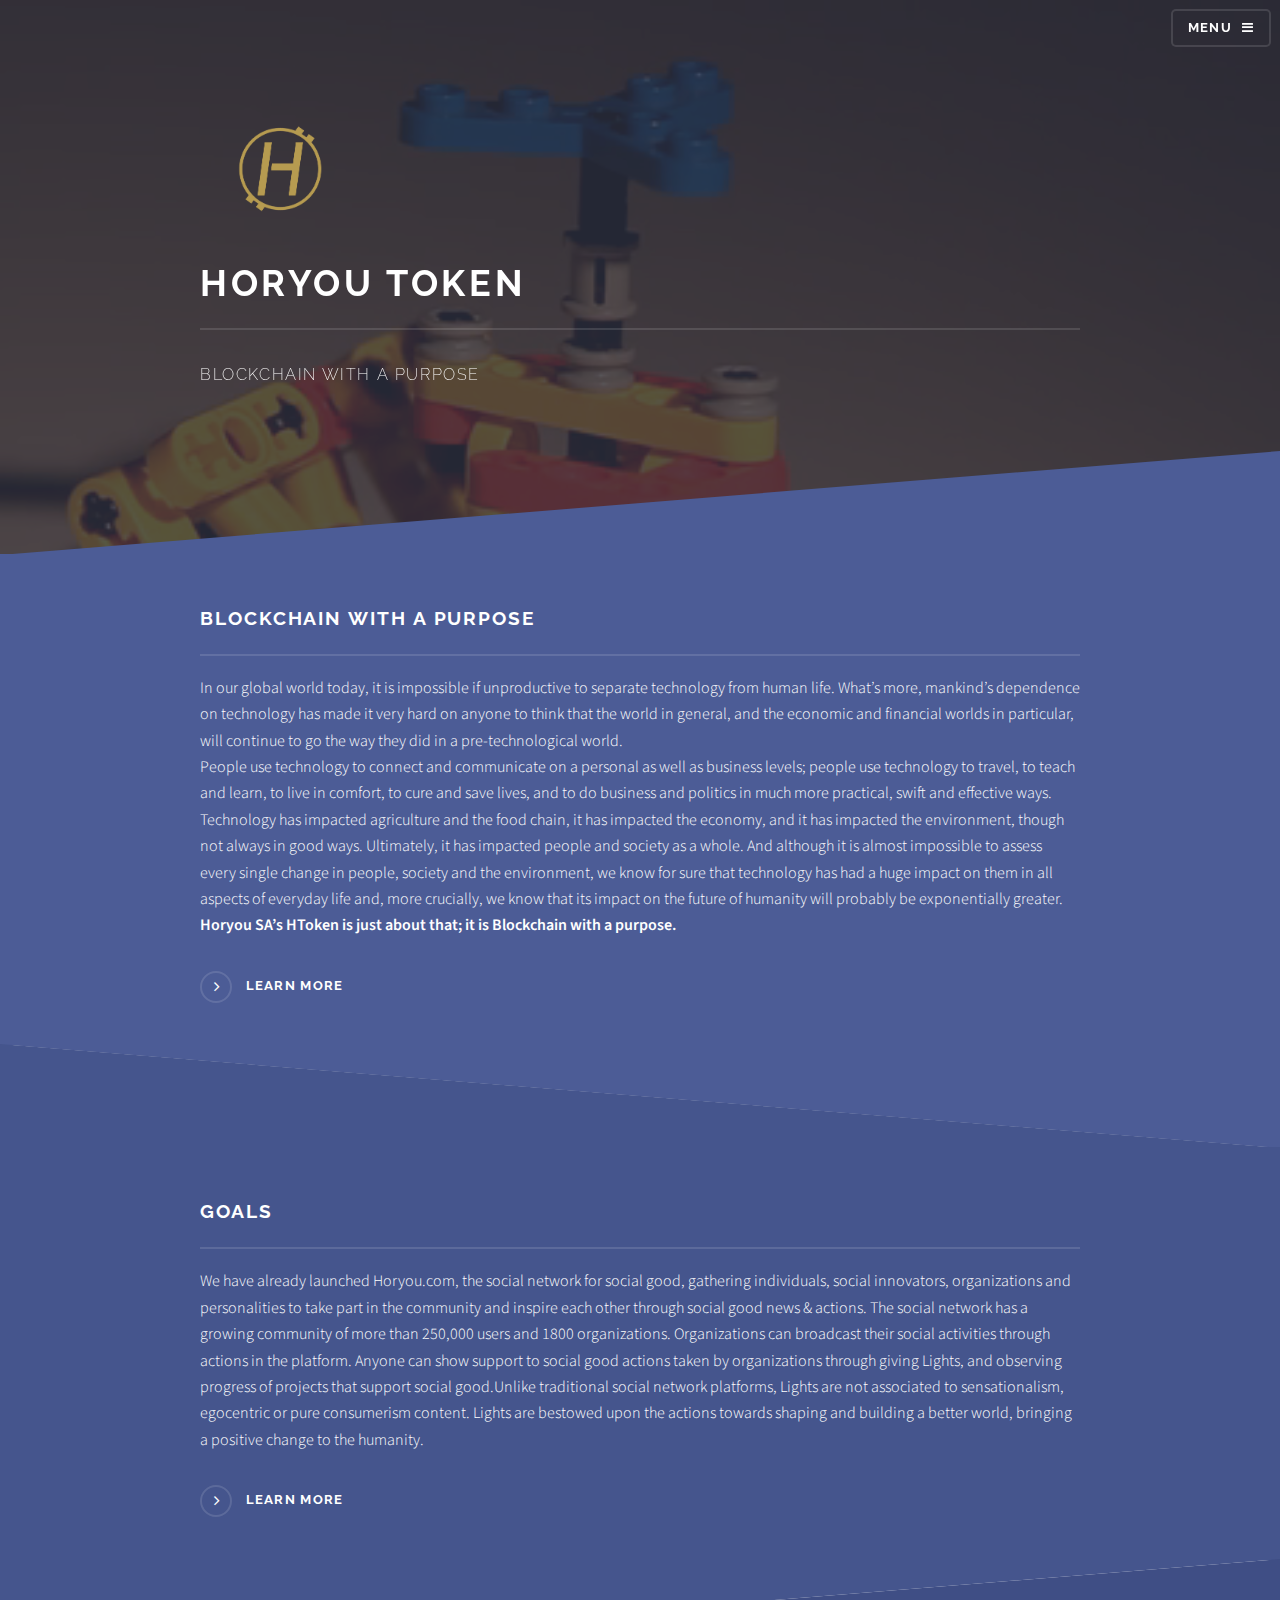
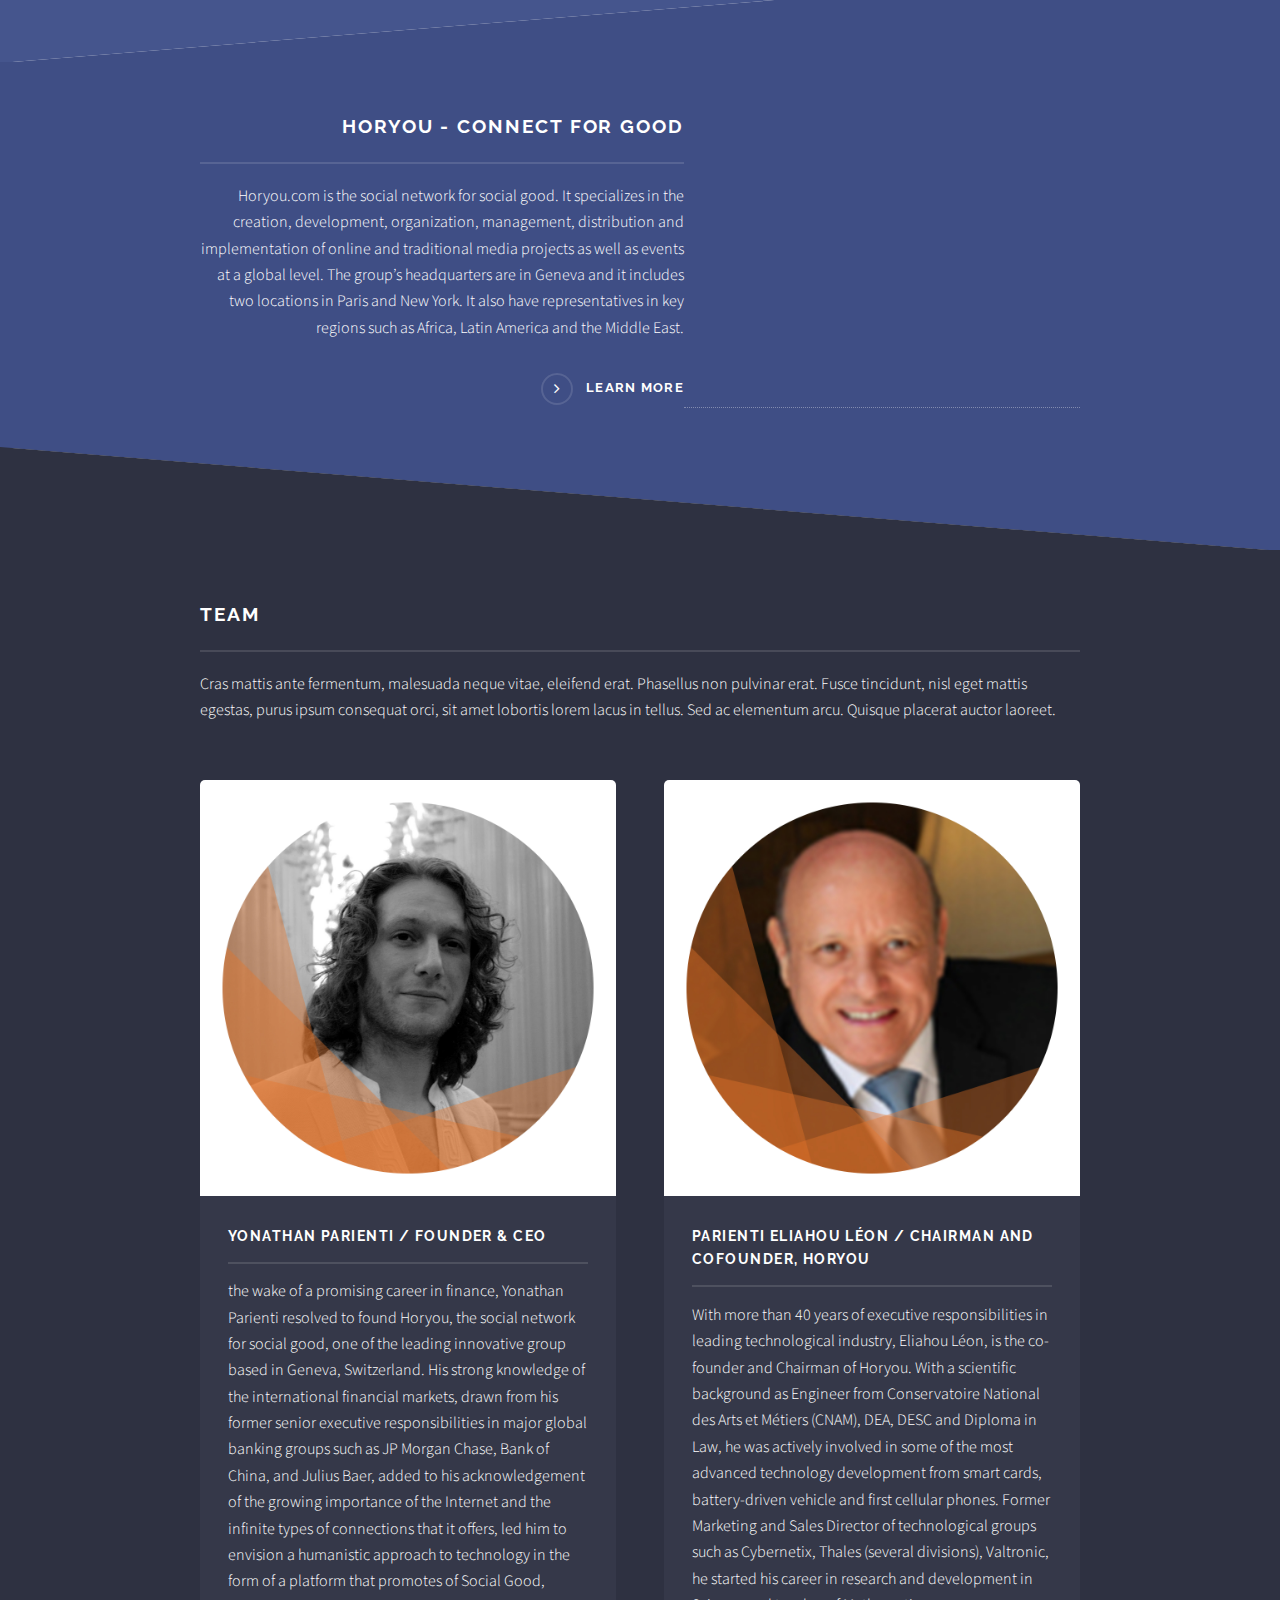
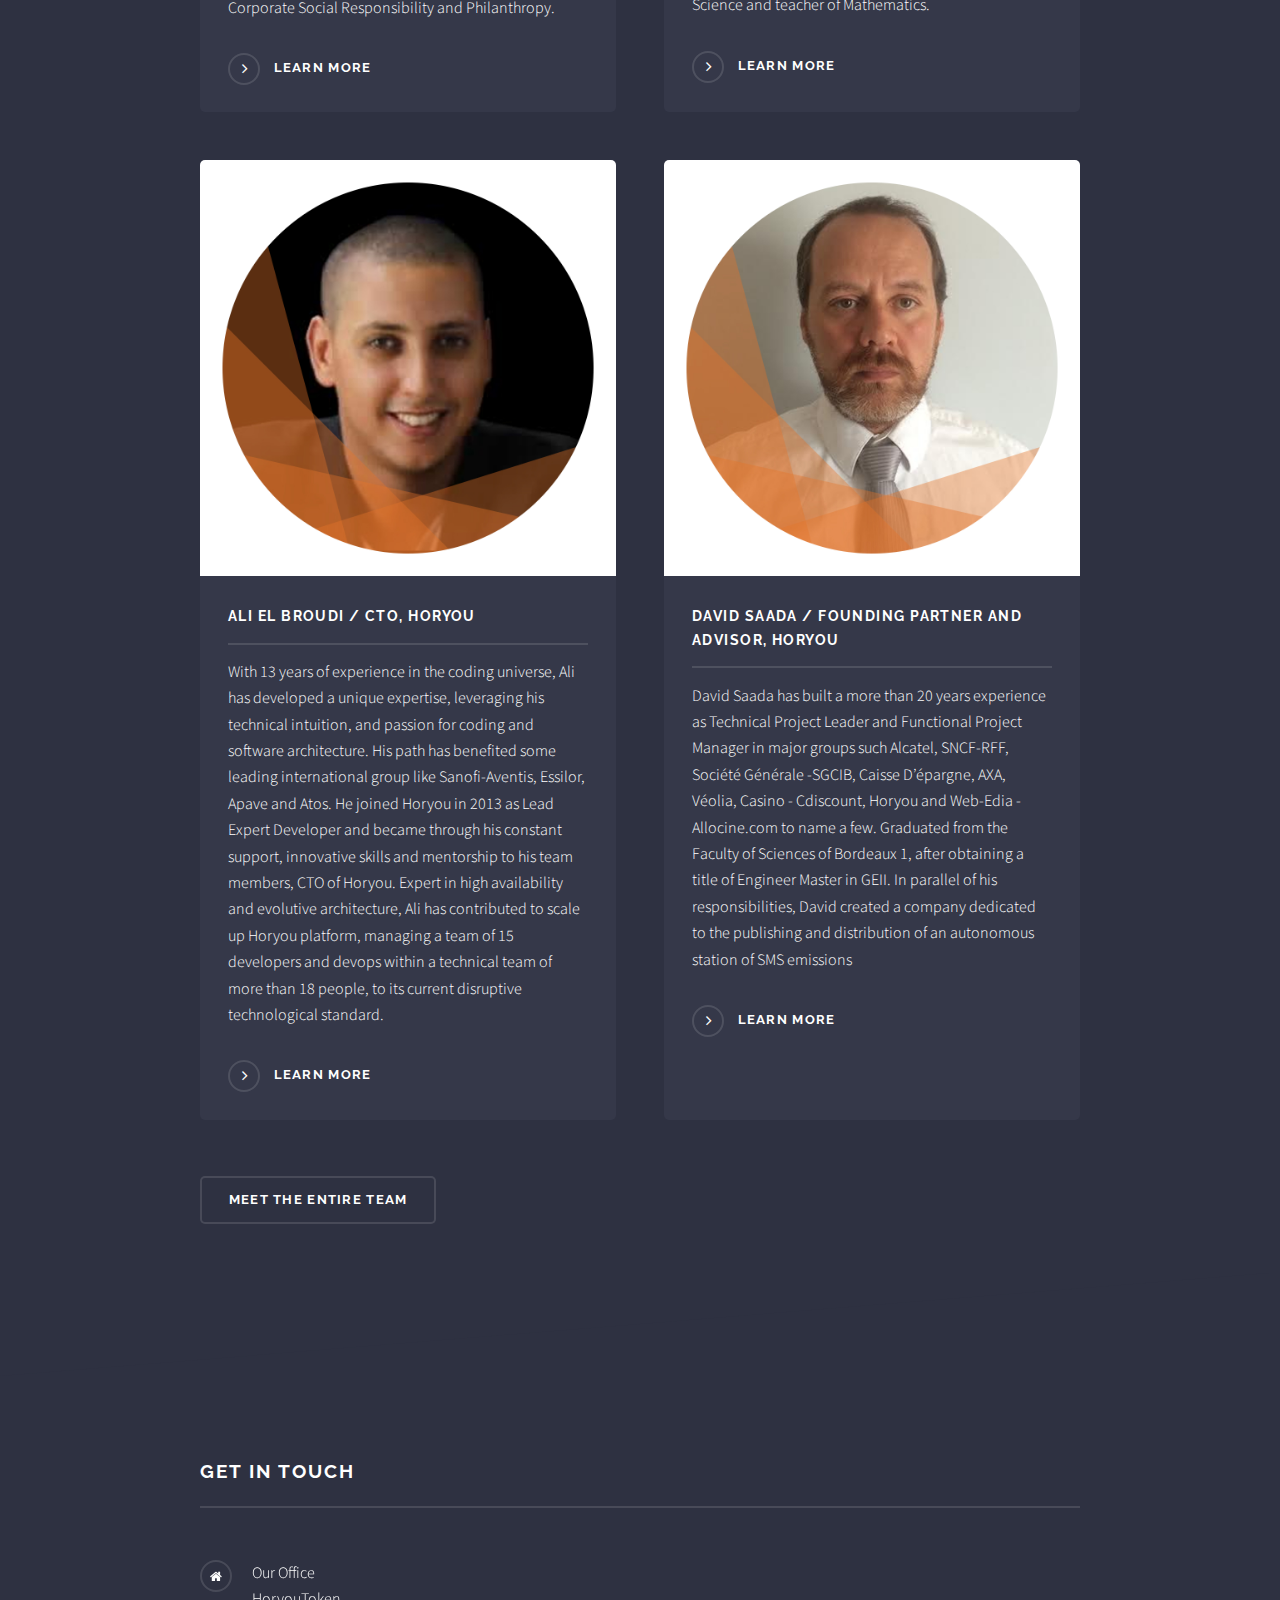
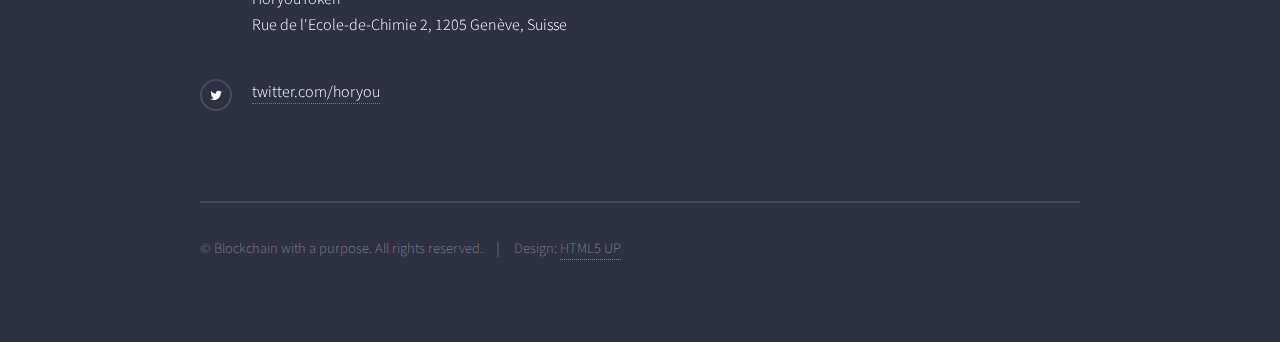
<file: index.html>
<!DOCTYPE HTML>
<!--
	Solid State by HTML5 UP
	html5up.net | @ajlkn
	Free for personal and commercial use under the CCA 3.0 license (html5up.net/license)
-->
<html>
<head>
	<title>Horyou - Blockchain with a Purpose</title>
	<meta charset="utf-8" />
	<meta name="viewport" content="width=device-width, initial-scale=1" />
	<!--[if lte IE 8]><script src="assets/js/ie/html5shiv.js"></script><![endif]-->
	<link rel="stylesheet" href="assets/css/main.css" />
	<!--[if lte IE 9]><link rel="stylesheet" href="assets/css/ie9.css" /><![endif]-->
	<!--[if lte IE 8]><link rel="stylesheet" href="assets/css/ie8.css" /><![endif]-->
</head>
<body>
	<!-- Page Wrapper -->
	<div id="page-wrapper">
		<!-- Header -->

		<header id="header" class="alt">
			<h1><a href="index.html">Horyou</a></h1>
			<nav>
				<a href="#menu">Menu</a>
			</nav>
		</header>

		<!-- Menu -->
		<nav id="menu">
			<div class="inner">
				<h2>Menu</h2>
				<ul class="links">
					<li><a href="index.html">Home</a></li>
					<li><a href="goals.html">Goals</a></li>
					<li><a href="team.html">Team</a></li>
					<li><a href="about.html">About</a></li>
					<li><a href="media.html">Media</a></li>
				</ul>
				<a href="#" class="close">Close</a>
			</div>
		</nav>

		<!-- Banner -->
		<section id="banner">
			<video autoplay muted loop id="myVideo">
				<source src="images/small.mp4" type="video/mp4">
				</video>

				<!-- Optional: some overlay text to describe the video -->
					<div class="inner">
					<div class="logo"><img src="images/horyoucoin.png" style="width:10em; height: auto;" ></div>
					<h2>Horyou Token</h2>
					<p>Blockchain with a Purpose</a></p>


				</div>

			</section>

			<!-- Wrapper -->
			<section id="wrapper">

				<!-- One -->
				<section id="one" class="wrapper spotlight style1">
					<div class="inner">

						<div class="content" style="text-align: left !important;">
							<h2 class="major">Blockchain with a Purpose</h2>
							<p>In our global world today, it is impossible if unproductive to separate technology from human life. What’s more, mankind’s dependence on technology has made it very hard on anyone to think that the world in general, and the economic and financial worlds in particular, will continue to go the way they did in a pre-technological world.
								<br>
								People use technology to connect and communicate on a personal as well as business levels; people use technology to travel, to teach and learn, to live in comfort, to cure and save lives, and to do business and politics in much more practical, swift and effective ways. Technology has impacted agriculture and the food chain, it has impacted the economy, and it has impacted the environment, though not always in good ways. Ultimately, it has impacted people and society as a whole. And although it is almost impossible to assess every single change in people, society and the environment, we know for sure that technology has had a huge impact on them in all aspects of everyday life and, more crucially, we know that its impact on the future of humanity will probably be exponentially greater.
								<br>
								<b>Horyou SA’s HToken is just about that; it is Blockchain with a purpose.</b>
							</p>
							<a href="#" class="special">Learn more</a>
						</div>
					</div>
				</section>

				<!-- Two -->
				<section id="two" class="wrapper alt spotlight style2">
					<div class="inner">
						<div class="content">
							<h2 class="major">Goals</h2>
							<p>We have already launched Horyou.com, the social network for social good, gathering individuals, social innovators, organizations and personalities to take part in the community and inspire each other through social good news & actions. The social network has a growing community of more than 250,000 users and 1800 organizations. Organizations can broadcast their social activities through actions in the platform. Anyone can show support to social good actions taken by organizations through giving Lights, and observing progress of projects that support social good.Unlike traditional social network platforms, Lights are not associated to sensationalism, egocentric or pure consumerism content. Lights are bestowed upon the actions towards shaping and building a better world, bringing a positive change to the humanity.</p>
							<a href="#" class="special">Learn more</a>
						</div>
					</div>
				</section>

				<!-- Three -->
				<section id="three" class="wrapper spotlight style3">
					<div class="inner">
						<a href="#" class="video"><iframe width="300" height="170" src="https://www.youtube.com/embed/FzjAVfcafnw" frameborder="0" allow="autoplay; encrypted-media" allowfullscreen></iframe></a>	
						<div class="content">
							<h2 class="major">HORYOU - CONNECT FOR GOOD</h2>
							<p>Horyou.com is the social network for social good. It specializes in the creation, development, organization, management, distribution and implementation of online and traditional media projects as well as events at a global level. The group’s headquarters are in Geneva and it includes two locations in Paris and New York. It also have representatives in key regions such as Africa, Latin America and the Middle East.</p>
							<a href="#" class="special">Learn more</a>
						</div>
					</div>
				</section>

				<!-- Four -->
				<section id="four" class="wrapper alt style1">
					<div class="inner">
						<h2 class="major">Team</h2>
						<p>Cras mattis ante fermentum, malesuada neque vitae, eleifend erat. Phasellus non pulvinar erat. Fusce tincidunt, nisl eget mattis egestas, purus ipsum consequat orci, sit amet lobortis lorem lacus in tellus. Sed ac elementum arcu. Quisque placerat auctor laoreet.</p>
						<section class="features">
							<article>
								<a href="#" class="image"><img src="images/1.jpg" alt="Yonathan Parienti"/></a>
								<h3 class="major">Yonathan Parienti / Founder & CEO</h3>
								<p>the wake of a promising career in finance, Yonathan Parienti resolved to found Horyou, the social network for social good, one of the leading innovative group based in Geneva, Switzerland. His strong knowledge of the international financial markets, drawn from his former senior executive responsibilities in major global banking groups such as JP Morgan Chase, Bank of China, and Julius Baer, added to his acknowledgement of the growing importance of the Internet and the infinite types of connections that it offers, led him to envision a humanistic approach to technology in the form of a platform that promotes of Social Good, Corporate Social Responsibility and Philanthropy.</p>
								<a href="#" class="special">Learn more</a>
							</article>
							<article>
								<a href="#" class="image"><img src="images/2.jpg" alt="Parienti Eliahou Léon" /></a>
								<h3 class="major">Parienti Eliahou Léon / Chairman and Cofounder, Horyou</h3>
								<p>With more than 40 years of executive responsibilities in leading technological industry, Eliahou Léon, is the co-founder and Chairman of Horyou. With a scientific background as Engineer from Conservatoire National des Arts et Métiers (CNAM), DEA, DESC and Diploma in Law, he was actively involved in some of the most advanced technology development from smart cards, battery-driven vehicle and first cellular phones. Former Marketing and Sales Director of technological groups such as Cybernetix, Thales (several divisions), Valtronic, he started his career in research and development in Science and teacher of Mathematics.</p>
								<a href="#" class="special">Learn more</a>
							</article>
							<article>
								<a href="#" class="image"><img src="images/3.jpg" alt="" /></a>
								<h3 class="major">Ali El broudi / CTO, Horyou</h3>
								<p>With 13 years of experience in the coding universe, Ali has developed a unique expertise, leveraging his technical intuition, and passion for coding and software architecture. His path has benefited some leading international group like Sanofi-Aventis, Essilor, Apave and Atos. He joined Horyou in 2013 as Lead Expert Developer and became through his constant support, innovative skills and mentorship to his team members, CTO of Horyou. Expert in high availability and evolutive architecture, Ali has contributed to scale up Horyou platform, managing a team of 15 developers and devops within a technical team of more than 18 people, to its current disruptive technological standard.</p>
								<a href="#" class="special">Learn more</a>
							</article>
							<article>
								<a href="#" class="image"><img src="images/5.jpg" alt="" /></a>
								<h3 class="major">David Saada / Founding Partner and Advisor, Horyou</h3>
								<p>David Saada has built a more than 20 years experience as Technical Project Leader and Functional Project Manager in major groups such Alcatel, SNCF-RFF, Société Générale -SGCIB, Caisse D’épargne, AXA, Véolia, Casino - Cdiscount, Horyou and Web-Edia - Allocine.com to name a few. Graduated from the Faculty of Sciences of Bordeaux 1, after obtaining a title of Engineer Master in GEII. In parallel of his responsibilities, David created a company dedicated to the publishing and distribution of an autonomous station of SMS emissions</p>
								<a href="#" class="special">Learn more</a>
							</article>
						</section>
						<ul class="actions">
							<li><a href="#" class="button">Meet the entire team</a></li>
						</ul>
					</div>
				</section>

			</section>

			<!-- Footer -->
			<section id="footer">
				<div class="inner">
					<h2 class="major">Get in touch</h2>
					<p></p>
					<ul class="contact">
						<li class="fa-home">
							Our Office<br />
							HoryouToken<br />
							Rue de l'Ecole-de-Chimie 2, 1205 Genève, Suisse
						</li>


						<li class="fa-twitter"><a href="#">twitter.com/horyou</a></li>
					</ul>
					<ul class="copyright">
						<li>&copy; Blockchain with a purpose. All rights reserved.</li><li>Design: <a href="http://html5up.net">HTML5 UP</a></li>
					</ul>
				</div>
			</section>

		</div>

		<!-- Scripts -->
		<script src="assets/js/skel.min.js"></script>
		<script src="assets/js/jquery.min.js"></script>
		<script src="assets/js/jquery.scrollex.min.js"></script>
		<script src="assets/js/util.js"></script>
		<!--[if lte IE 8]><script src="assets/js/ie/respond.min.js"></script><![endif]-->
		<script src="assets/js/main.js"></script>

	</body>
	</html>
</file>
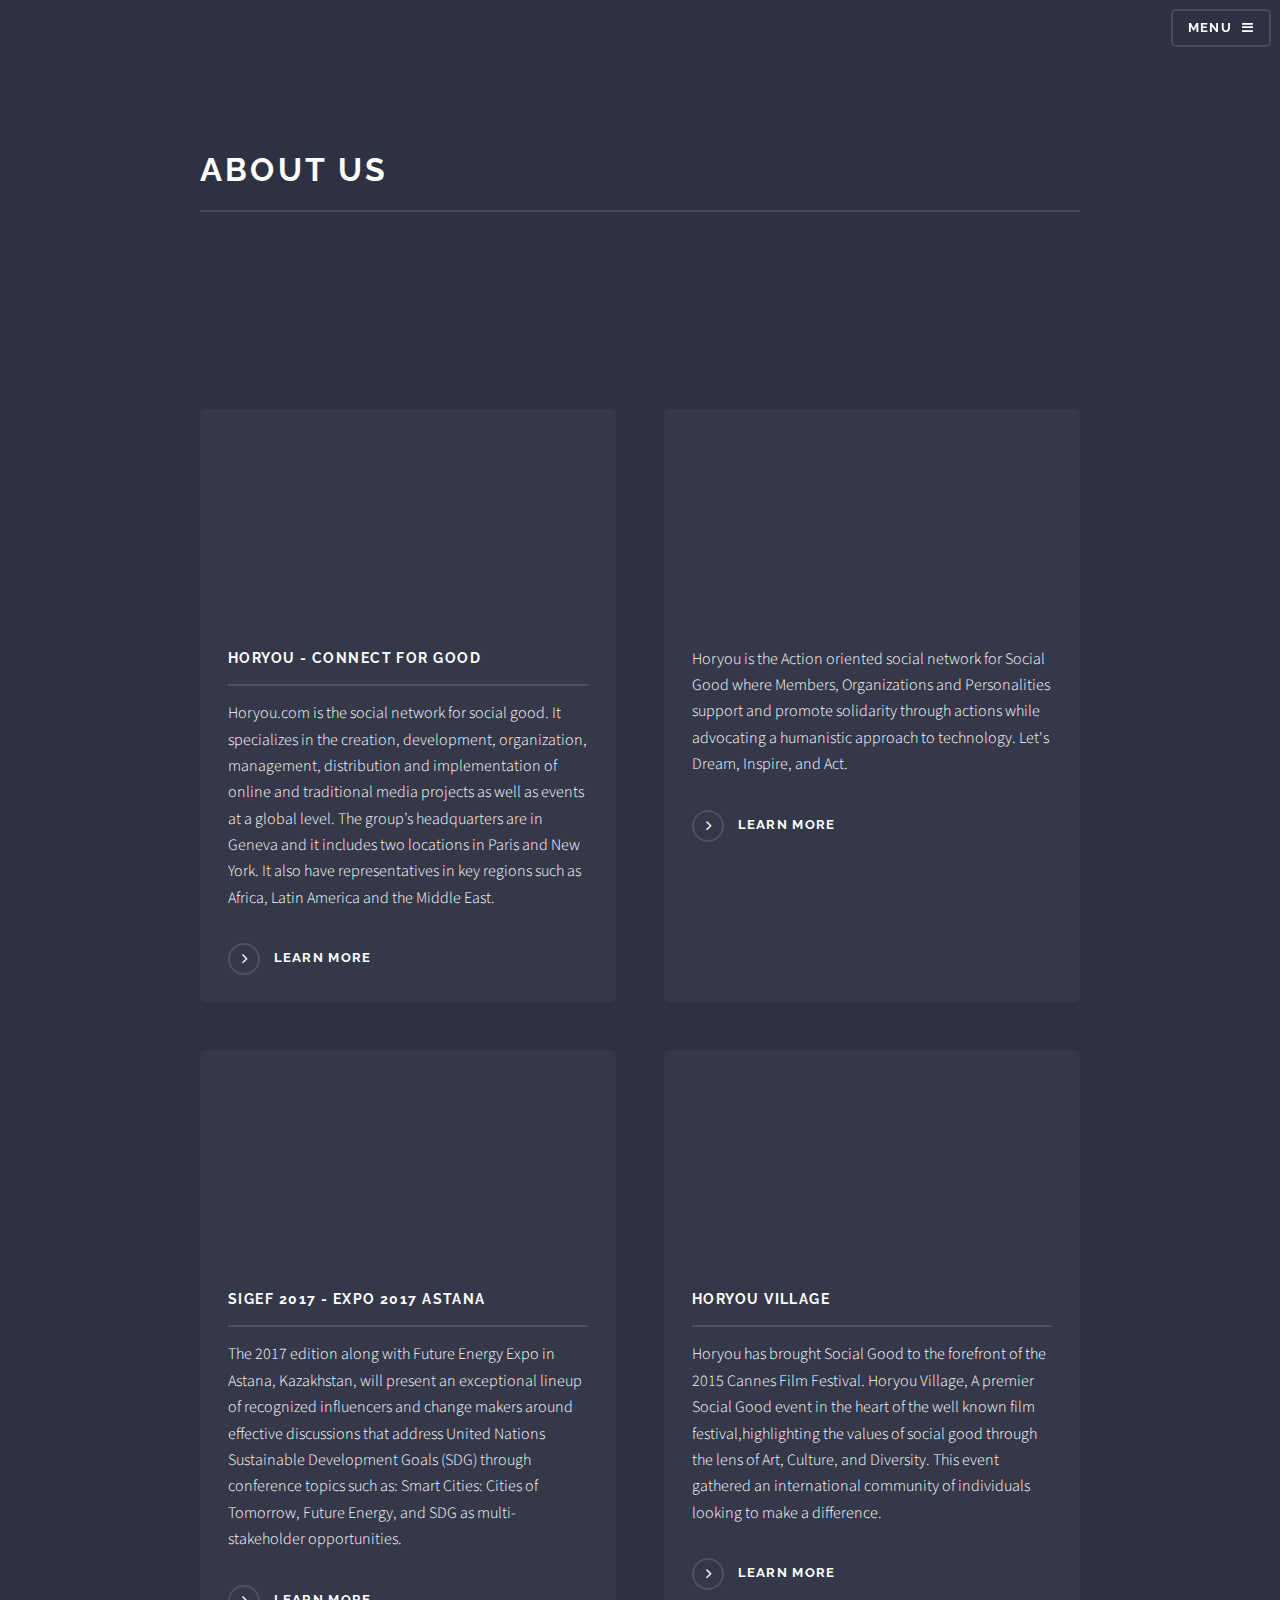
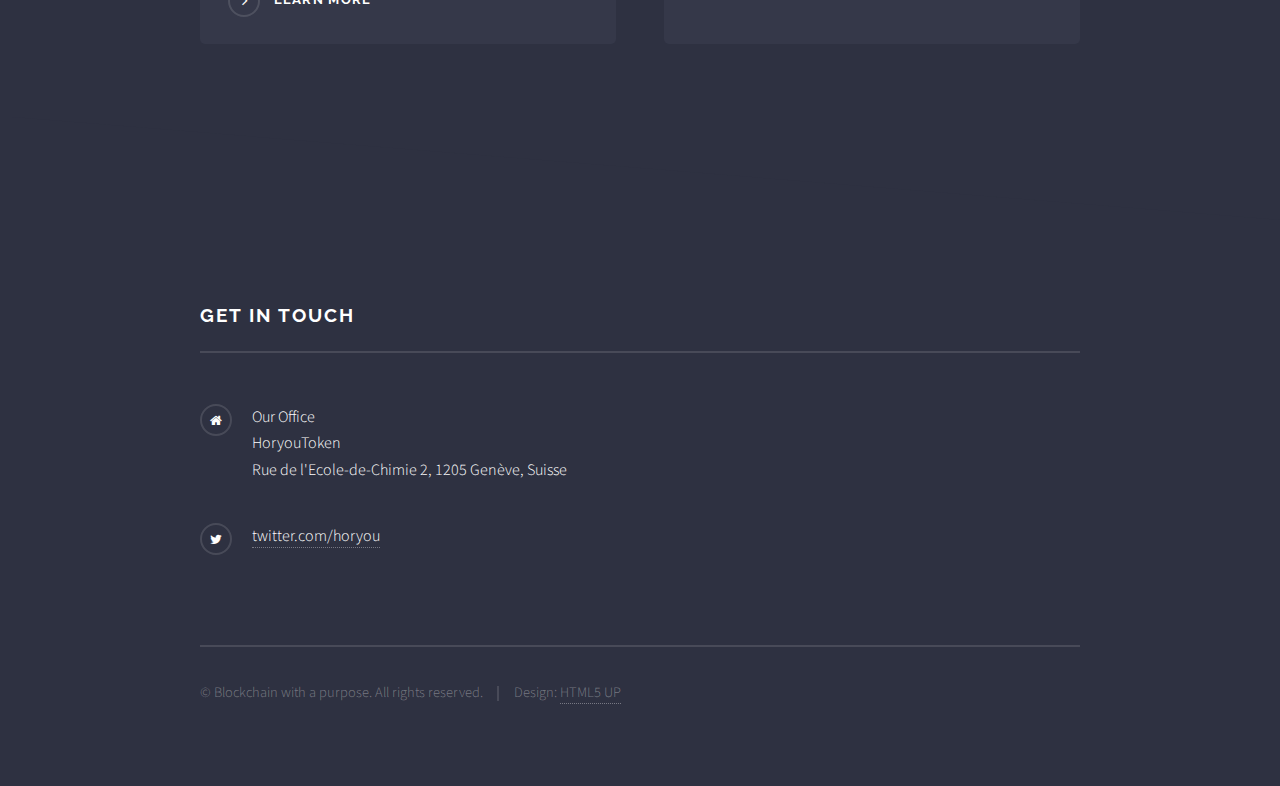
<file: about.html>
<!DOCTYPE HTML>
<!--
	Solid State by HTML5 UP
	html5up.net | @ajlkn
	Free for personal and commercial use under the CCA 3.0 license (html5up.net/license)
-->
<html>
	<head>
		<title>Horyou - Blockchain with a Purpose</title>
		<meta charset="utf-8" />
		<meta name="viewport" content="width=device-width, initial-scale=1" />
		<!--[if lte IE 8]><script src="assets/js/ie/html5shiv.js"></script><![endif]-->
		<link rel="stylesheet" href="assets/css/main.css" />
		<!--[if lte IE 9]><link rel="stylesheet" href="assets/css/ie9.css" /><![endif]-->
		<!--[if lte IE 8]><link rel="stylesheet" href="assets/css/ie8.css" /><![endif]-->
	</head>
	<body style="background-color: #2e3141;
    background-image: linear-gradient(to top, rgba(46, 49, 65, 0.8), rgba(46, 49, 65, 0.8)), url(../../images/bg.jpg);
    background-size: auto, cover;
    background-attachment: fixed, fixed;
    background-position: center, center; ">

		<!-- Page Wrapper -->
			<div id="page-wrapper">

				<!-- Header -->
					<header id="header" class="alt">
			<h1><a href="index.html">Horyou</a></h1>
			<nav>
				<a href="#menu">Menu</a>
			</nav>
		</header>

		<!-- Menu -->
		<nav id="menu">
			<div class="inner">
				<h2>Menu</h2>
				<ul class="links">
					<li><a href="index.html">Home</a></li>
					<li><a href="goals.html">Goals</a></li>
					<li><a href="team.html">Team</a></li>
					<li><a href="about.html">About</a></li>
					<li><a href="media.html">Media</a></li>
				</ul>
				<a href="#" class="close">Close</a>
			</div>
		</nav>

				<!-- Wrapper -->
					<section id="wrapper">
						<header>
							<div class="inner">
								<h2>About Us</h2>
							</div>
						</header>

						<!-- Content -->
							<div class="wrapper">
								<div class="inner">
									<section class="features">
										<article>
											<a href="#" class="image"><iframe src="https://www.youtube.com/embed/FzjAVfcafnw" frameborder="0" allow="autoplay; encrypted-media" allowfullscreen style="width:450px; height: 200px;"></iframe></a>
											<h3 class="major">HORYOU - CONNECT FOR GOOD</h3>
											<p>Horyou.com is the social network for social good. It specializes in the creation, development, organization, management, distribution and implementation of online and traditional media projects as well as events at a global level. The group’s headquarters are in Geneva and it includes two locations in Paris and New York. It also have representatives in key regions such as Africa, Latin America and the Middle East.</p>
											<a href="#" class="special">Learn more</a>
										</article>
										<article>
											<a href="#" class="image"><iframe width="450" height="200" src="https://www.youtube.com/embed/NYT05AL_rN8" frameborder="0" allow="autoplay; encrypted-media" allowfullscreen></iframe></a>
											<p>Horyou is the Action oriented social network for Social Good where Members, Organizations and Personalities support and promote solidarity through actions while advocating a humanistic approach to technology. Let's Dream, Inspire, and Act.</p>
											<a href="#" class="special">Learn more</a>
										</article>
										<article>
											<a href="#" class="image"><iframe width="450" height="200" src="https://www.youtube.com/embed/6SG9cAq75jg" frameborder="0" allow="autoplay; encrypted-media" allowfullscreen></iframe></a>
											<h3 class="major">SIGEF 2017 - EXPO 2017 ASTANA</h3>
											<p>The 2017 edition along with Future Energy Expo in Astana, Kazakhstan, will present an exceptional lineup of recognized influencers and change makers around effective discussions that address United Nations Sustainable Development Goals (SDG) through conference topics such as: Smart Cities: Cities of Tomorrow, Future Energy, and SDG as multi-stakeholder opportunities.</p>
											<a href="#" class="special">Learn more</a>
										</article>
										<article>
											<a href="#" class="image"><iframe width="450" height="200" src="https://www.youtube.com/embed/MuNy1KgLQkU" frameborder="0" allow="autoplay; encrypted-media" allowfullscreen></iframe></a>
											<h3 class="major">HORYOU VILLAGE</h3>
											<p>Horyou has brought Social Good to the forefront of the 2015 Cannes Film Festival. Horyou Village, A premier Social Good event in the heart of the well known film festival,highlighting the values of social good through the lens of Art, Culture, and Diversity. This event gathered an international community of individuals looking to make a difference.</p>
											<a href="#" class="special">Learn more</a>
										</article>
									</section>

								</div>
							</div>

					</section>

				<!-- Footer -->
				<section id="footer">
				<div class="inner">
					<h2 class="major">Get in touch</h2>
					<p></p>
					<ul class="contact">
						<li class="fa-home">
							Our Office<br />
							HoryouToken<br />
							Rue de l'Ecole-de-Chimie 2, 1205 Genève, Suisse
						</li>


						<li class="fa-twitter"><a href="#">twitter.com/horyou</a></li>
					</ul>
					<ul class="copyright">
						<li>&copy; Blockchain with a purpose. All rights reserved.</li><li>Design: <a href="http://html5up.net">HTML5 UP</a></li>
					</ul>
				</div>
			</section>

		</div>

		<!-- Scripts -->
		<script src="assets/js/skel.min.js"></script>
		<script src="assets/js/jquery.min.js"></script>
		<script src="assets/js/jquery.scrollex.min.js"></script>
		<script src="assets/js/util.js"></script>
		<!--[if lte IE 8]><script src="assets/js/ie/respond.min.js"></script><![endif]-->
		<script src="assets/js/main.js"></script>

	</body>
	</html>
</file>
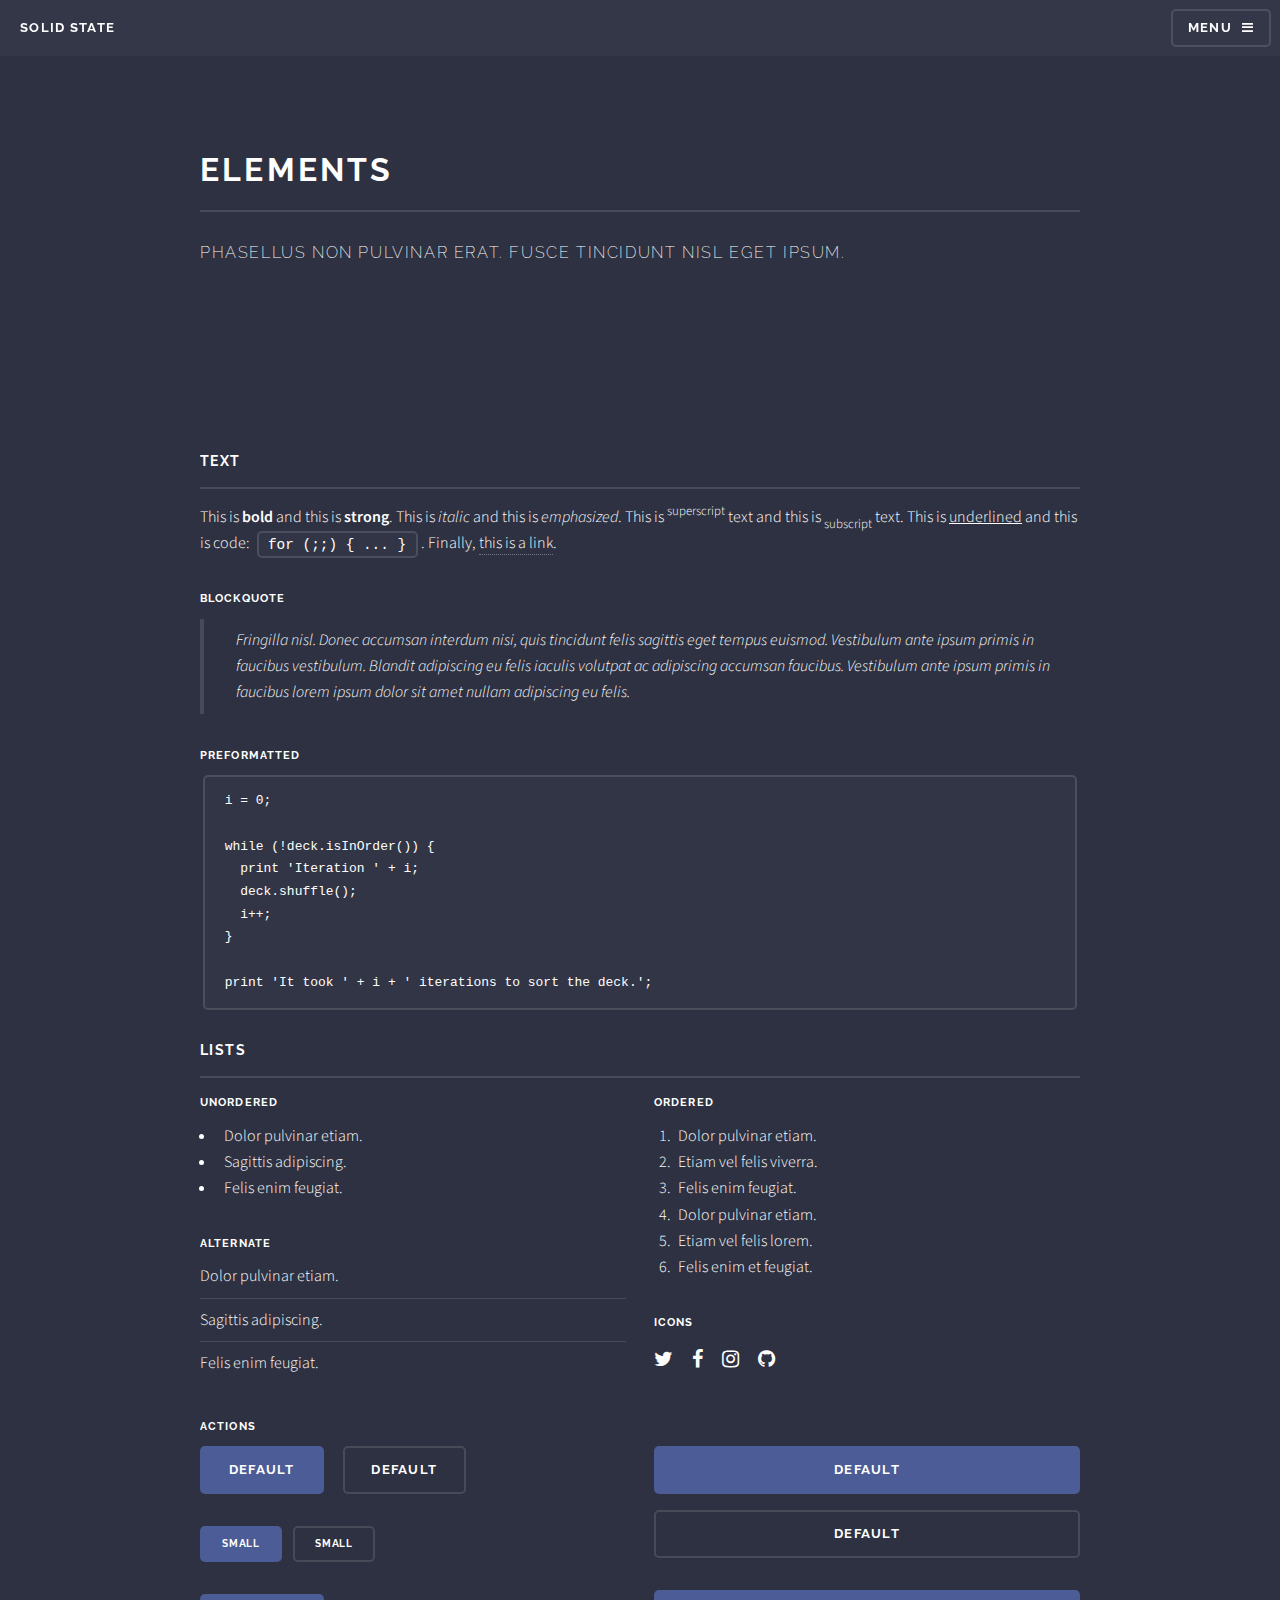
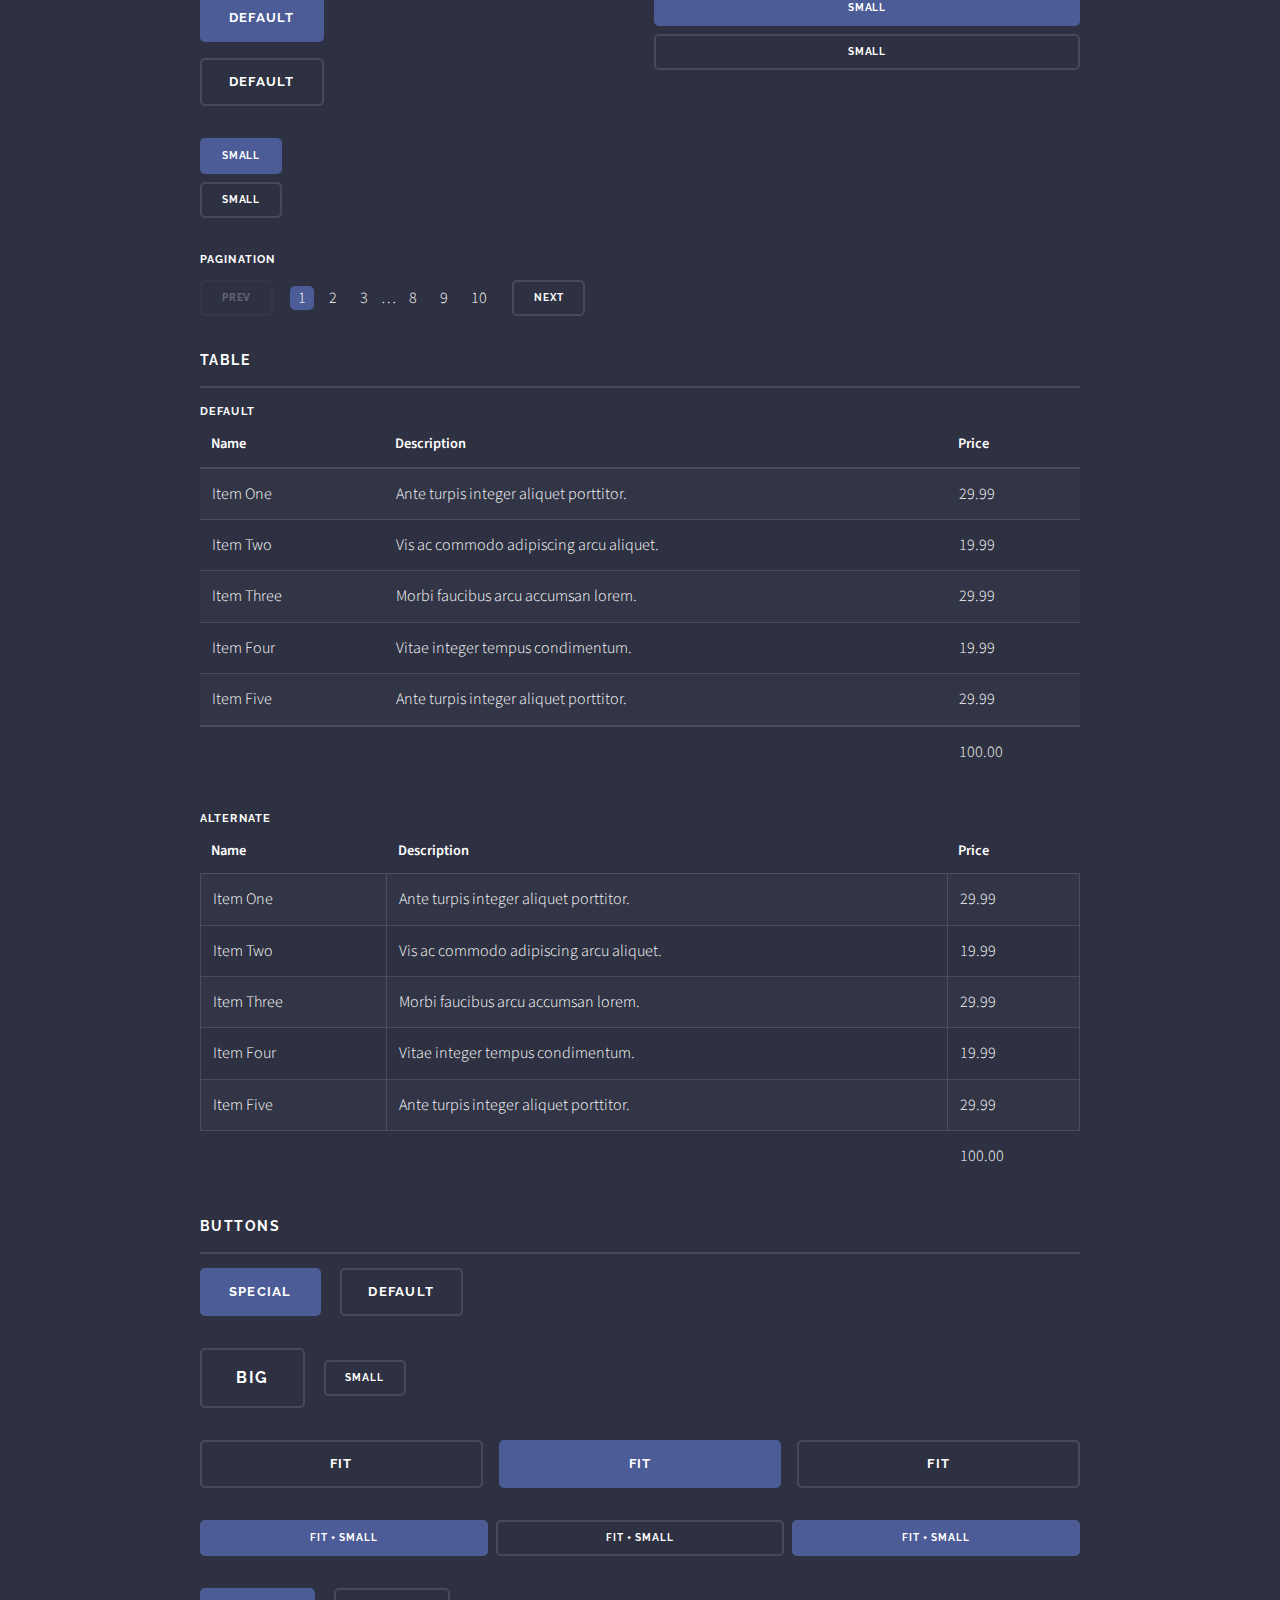
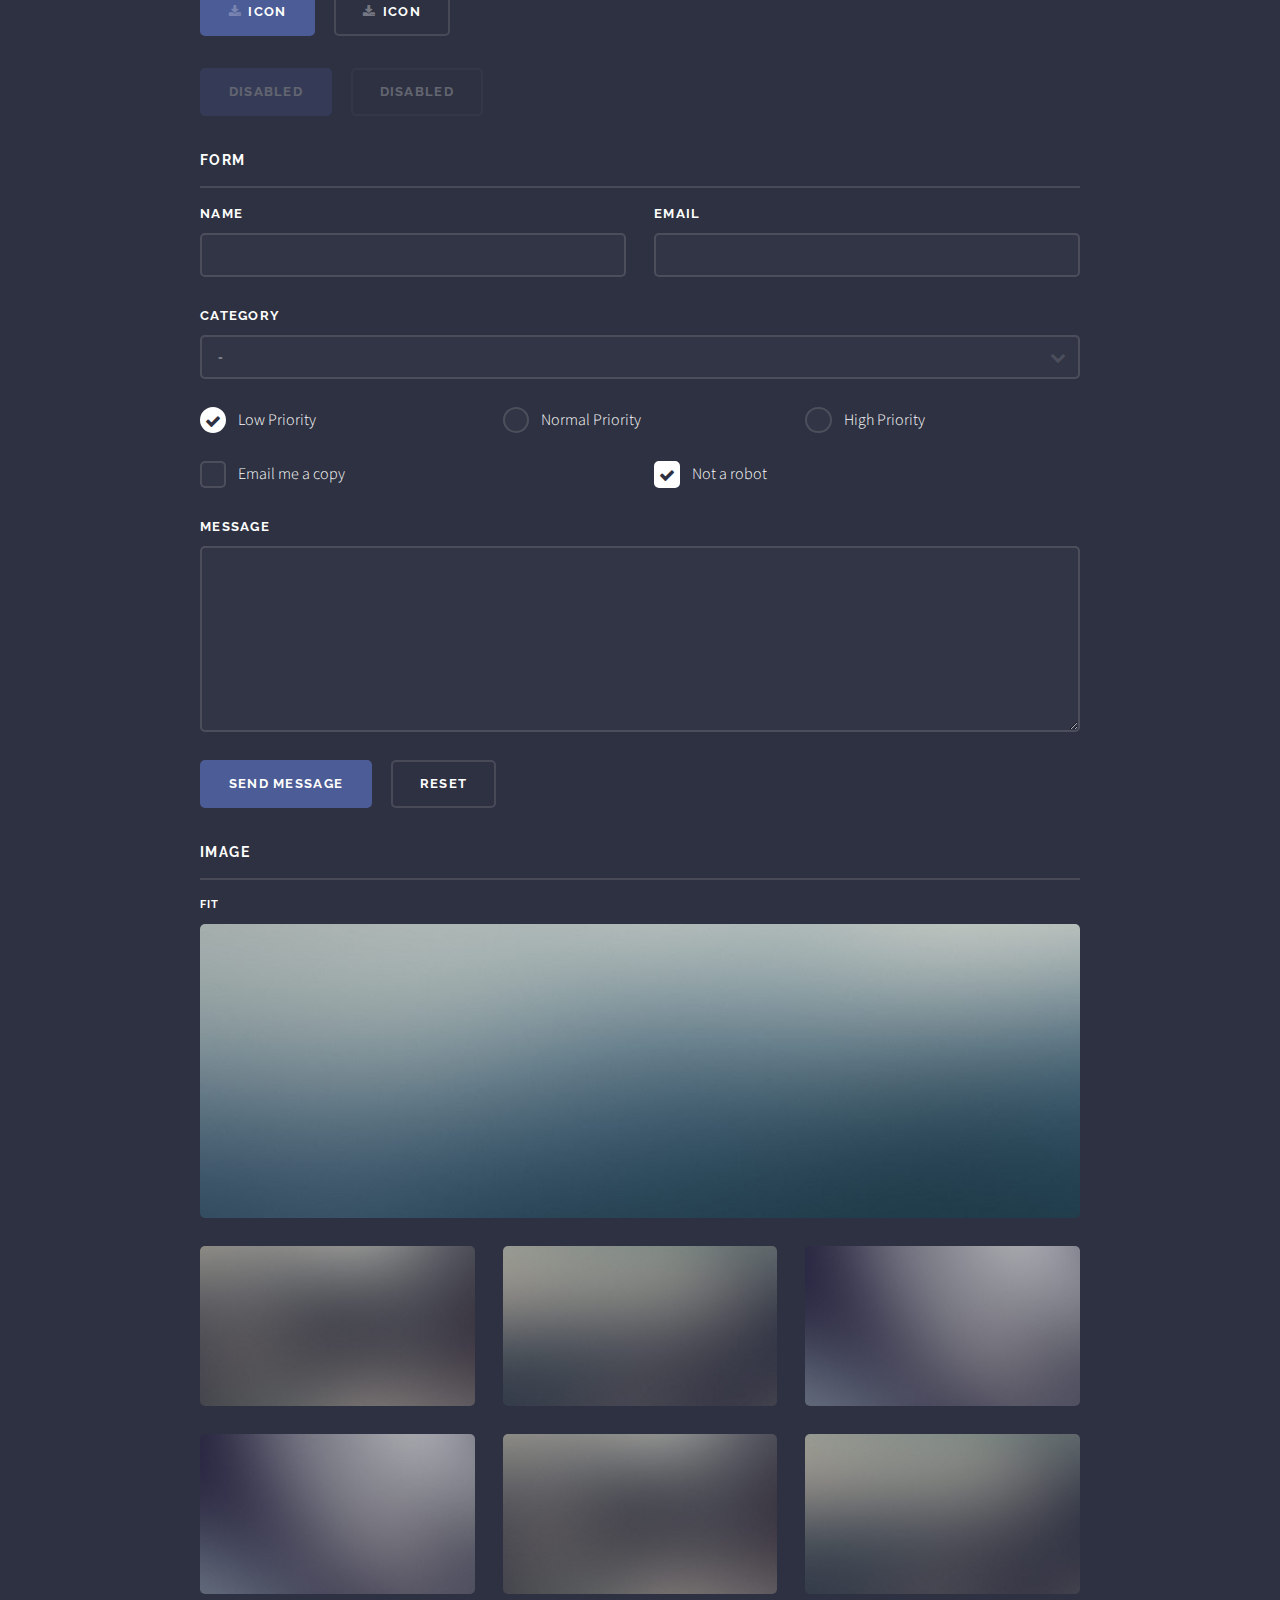
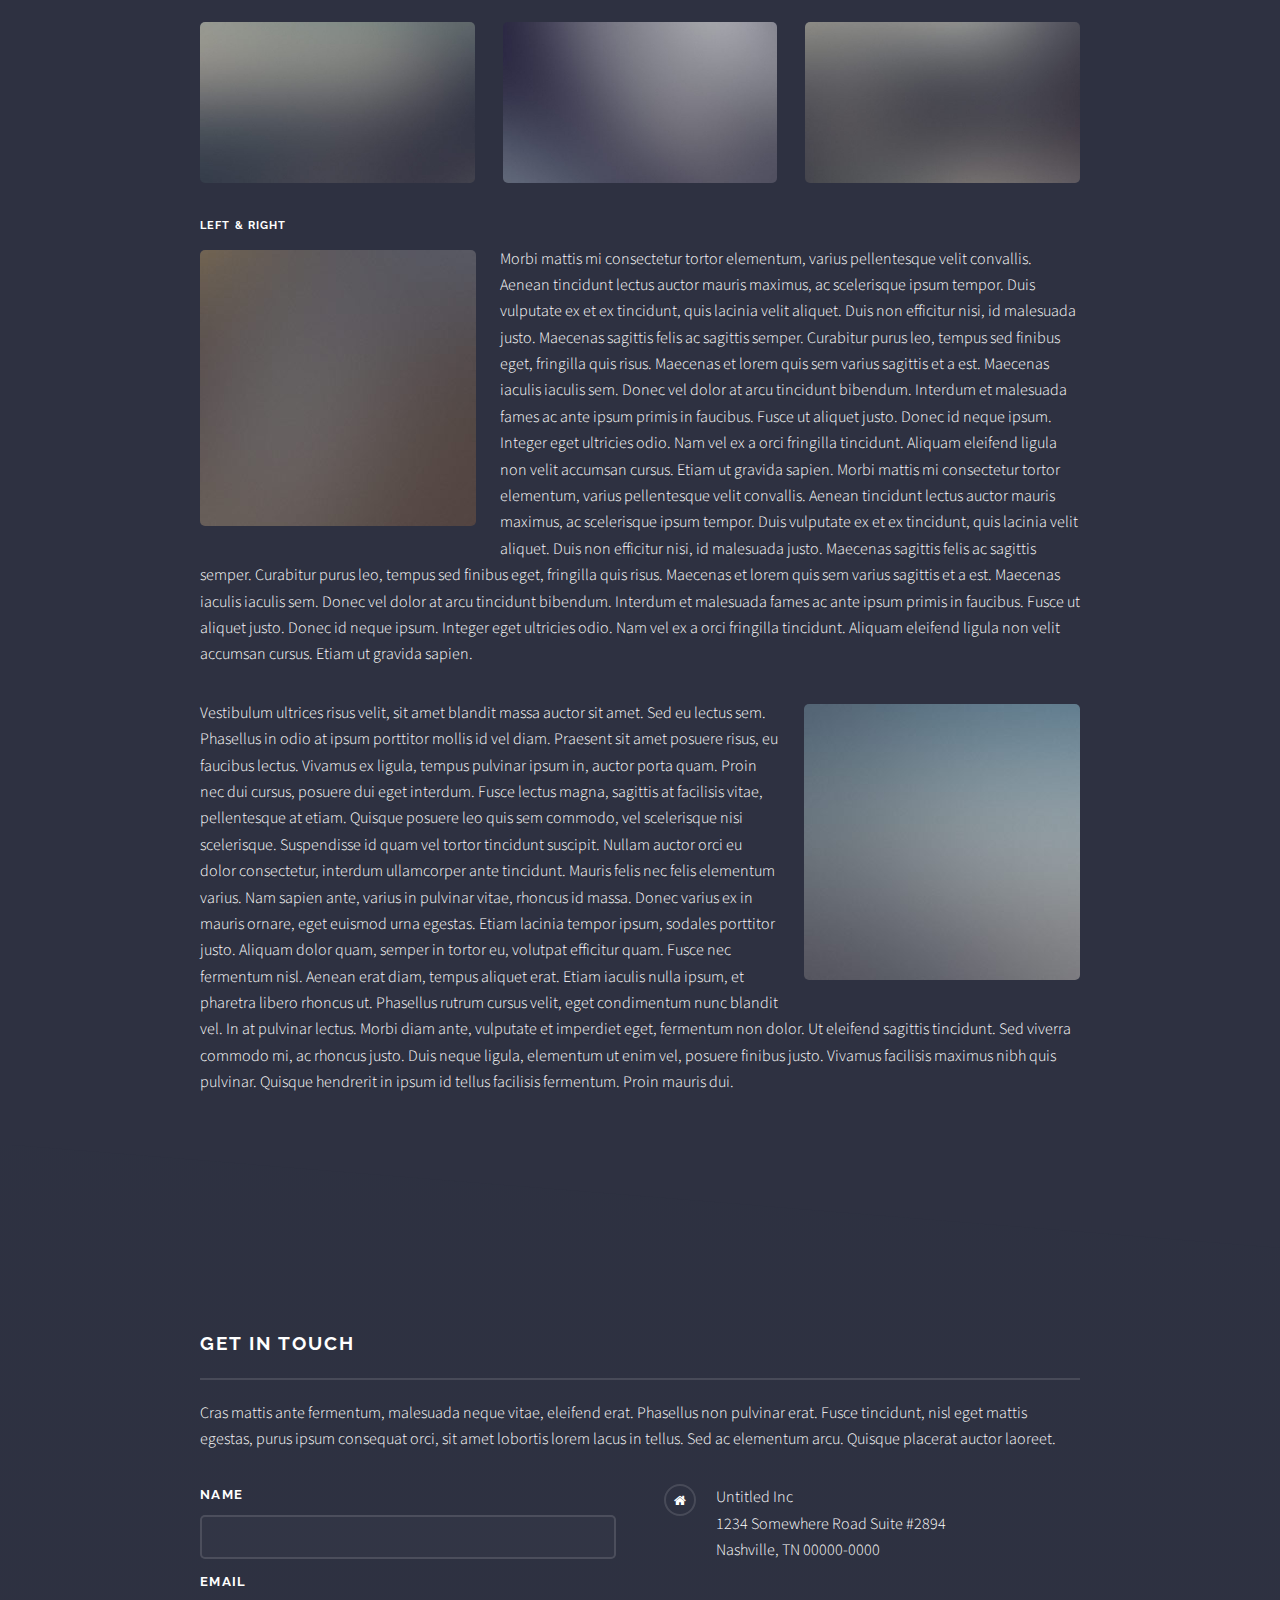
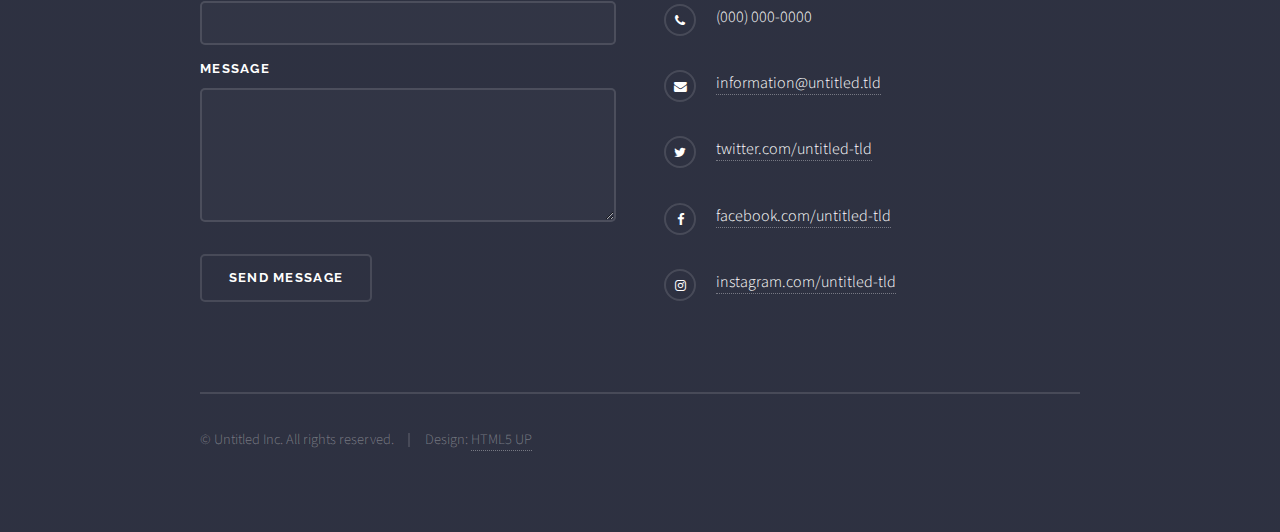
<file: elements.html>
<!DOCTYPE HTML>
<!--
	Solid State by HTML5 UP
	html5up.net | @ajlkn
	Free for personal and commercial use under the CCA 3.0 license (html5up.net/license)
-->
<html>
	<head>
		<title>Elements - Solid State by HTML5 UP</title>
		<meta charset="utf-8" />
		<meta name="viewport" content="width=device-width, initial-scale=1" />
		<!--[if lte IE 8]><script src="assets/js/ie/html5shiv.js"></script><![endif]-->
		<link rel="stylesheet" href="assets/css/main.css" />
		<!--[if lte IE 9]><link rel="stylesheet" href="assets/css/ie9.css" /><![endif]-->
		<!--[if lte IE 8]><link rel="stylesheet" href="assets/css/ie8.css" /><![endif]-->
	</head>
	<body>

		<!-- Page Wrapper -->
			<div id="page-wrapper">

				<!-- Header -->
					<header id="header">
						<h1><a href="index.html">Solid State</a></h1>
						<nav>
							<a href="#menu">Menu</a>
						</nav>
					</header>

				<!-- Menu -->
					<nav id="menu">
						<div class="inner">
							<h2>Menu</h2>
							<ul class="links">
								<li><a href="index.html">Home</a></li>
								<li><a href="generic.html">Generic</a></li>
								<li><a href="elements.html">Elements</a></li>
								<li><a href="#">Log In</a></li>
								<li><a href="#">Sign Up</a></li>
							</ul>
							<a href="#" class="close">Close</a>
						</div>
					</nav>

				<!-- Wrapper -->
					<section id="wrapper">
						<header>
							<div class="inner">
								<h2>Elements</h2>
								<p>Phasellus non pulvinar erat. Fusce tincidunt nisl eget ipsum.</p>
							</div>
						</header>

						<!-- Content -->
							<div class="wrapper">
								<div class="inner">

									<section>
										<h3 class="major">Text</h3>
										<p>This is <b>bold</b> and this is <strong>strong</strong>. This is <i>italic</i> and this is <em>emphasized</em>.
										This is <sup>superscript</sup> text and this is <sub>subscript</sub> text.
										This is <u>underlined</u> and this is code: <code>for (;;) { ... }</code>. Finally, <a href="#">this is a link</a>.</p>
										<h4>Blockquote</h4>
										<blockquote>Fringilla nisl. Donec accumsan interdum nisi, quis tincidunt felis sagittis eget tempus euismod. Vestibulum ante ipsum primis in faucibus vestibulum. Blandit adipiscing eu felis iaculis volutpat ac adipiscing accumsan faucibus. Vestibulum ante ipsum primis in faucibus lorem ipsum dolor sit amet nullam adipiscing eu felis.</blockquote>
										<h4>Preformatted</h4>
										<pre><code>i = 0;

while (!deck.isInOrder()) {
  print 'Iteration ' + i;
  deck.shuffle();
  i++;
}

print 'It took ' + i + ' iterations to sort the deck.';</code></pre>
									</section>

									<section>
										<h3 class="major">Lists</h3>
										<div class="row">
											<div class="6u 12u$(medium)">
												<h4>Unordered</h4>
												<ul>
													<li>Dolor pulvinar etiam.</li>
													<li>Sagittis adipiscing.</li>
													<li>Felis enim feugiat.</li>
												</ul>
												<h4>Alternate</h4>
												<ul class="alt">
													<li>Dolor pulvinar etiam.</li>
													<li>Sagittis adipiscing.</li>
													<li>Felis enim feugiat.</li>
												</ul>
											</div>
											<div class="6u$ 12u$(medium)">
												<h4>Ordered</h4>
												<ol>
													<li>Dolor pulvinar etiam.</li>
													<li>Etiam vel felis viverra.</li>
													<li>Felis enim feugiat.</li>
													<li>Dolor pulvinar etiam.</li>
													<li>Etiam vel felis lorem.</li>
													<li>Felis enim et feugiat.</li>
												</ol>
												<h4>Icons</h4>
												<ul class="icons">
													<li><a href="#" class="icon fa-twitter"><span class="label">Twitter</span></a></li>
													<li><a href="#" class="icon fa-facebook"><span class="label">Facebook</span></a></li>
													<li><a href="#" class="icon fa-instagram"><span class="label">Instagram</span></a></li>
													<li><a href="#" class="icon fa-github"><span class="label">Github</span></a></li>
												</ul>
											</div>
										</div>
										<h4>Actions</h4>
										<div class="row">
											<div class="6u 12u$(medium)">
												<ul class="actions">
													<li><a href="#" class="button special">Default</a></li>
													<li><a href="#" class="button">Default</a></li>
												</ul>
												<ul class="actions small">
													<li><a href="#" class="button special small">Small</a></li>
													<li><a href="#" class="button small">Small</a></li>
												</ul>
												<ul class="actions vertical">
													<li><a href="#" class="button special">Default</a></li>
													<li><a href="#" class="button">Default</a></li>
												</ul>
												<ul class="actions vertical small">
													<li><a href="#" class="button special small">Small</a></li>
													<li><a href="#" class="button small">Small</a></li>
												</ul>
											</div>
											<div class="6u 12u$(medium)">
												<ul class="actions vertical">
													<li><a href="#" class="button special fit">Default</a></li>
													<li><a href="#" class="button fit">Default</a></li>
												</ul>
												<ul class="actions vertical small">
													<li><a href="#" class="button special small fit">Small</a></li>
													<li><a href="#" class="button small fit">Small</a></li>
												</ul>
											</div>
										</div>
										<h4>Pagination</h4>
										<ul class="pagination">
											<li><span class="button small disabled">Prev</span></li>
											<li><a href="#" class="page active">1</a></li>
											<li><a href="#" class="page">2</a></li>
											<li><a href="#" class="page">3</a></li>
											<li><span>&hellip;</span></li>
											<li><a href="#" class="page">8</a></li>
											<li><a href="#" class="page">9</a></li>
											<li><a href="#" class="page">10</a></li>
											<li><a href="#" class="button small">Next</a></li>
										</ul>
									</section>

									<section>
										<h3 class="major">Table</h3>
										<h4>Default</h4>
										<div class="table-wrapper">
											<table>
												<thead>
													<tr>
														<th>Name</th>
														<th>Description</th>
														<th>Price</th>
													</tr>
												</thead>
												<tbody>
													<tr>
														<td>Item One</td>
														<td>Ante turpis integer aliquet porttitor.</td>
														<td>29.99</td>
													</tr>
													<tr>
														<td>Item Two</td>
														<td>Vis ac commodo adipiscing arcu aliquet.</td>
														<td>19.99</td>
													</tr>
													<tr>
														<td>Item Three</td>
														<td> Morbi faucibus arcu accumsan lorem.</td>
														<td>29.99</td>
													</tr>
													<tr>
														<td>Item Four</td>
														<td>Vitae integer tempus condimentum.</td>
														<td>19.99</td>
													</tr>
													<tr>
														<td>Item Five</td>
														<td>Ante turpis integer aliquet porttitor.</td>
														<td>29.99</td>
													</tr>
												</tbody>
												<tfoot>
													<tr>
														<td colspan="2"></td>
														<td>100.00</td>
													</tr>
												</tfoot>
											</table>
										</div>

										<h4>Alternate</h4>
										<div class="table-wrapper">
											<table class="alt">
												<thead>
													<tr>
														<th>Name</th>
														<th>Description</th>
														<th>Price</th>
													</tr>
												</thead>
												<tbody>
													<tr>
														<td>Item One</td>
														<td>Ante turpis integer aliquet porttitor.</td>
														<td>29.99</td>
													</tr>
													<tr>
														<td>Item Two</td>
														<td>Vis ac commodo adipiscing arcu aliquet.</td>
														<td>19.99</td>
													</tr>
													<tr>
														<td>Item Three</td>
														<td> Morbi faucibus arcu accumsan lorem.</td>
														<td>29.99</td>
													</tr>
													<tr>
														<td>Item Four</td>
														<td>Vitae integer tempus condimentum.</td>
														<td>19.99</td>
													</tr>
													<tr>
														<td>Item Five</td>
														<td>Ante turpis integer aliquet porttitor.</td>
														<td>29.99</td>
													</tr>
												</tbody>
												<tfoot>
													<tr>
														<td colspan="2"></td>
														<td>100.00</td>
													</tr>
												</tfoot>
											</table>
										</div>
									</section>

									<section>
										<h3 class="major">Buttons</h3>
										<ul class="actions">
											<li><a href="#" class="button special">Special</a></li>
											<li><a href="#" class="button">Default</a></li>
										</ul>
										<ul class="actions">
											<li><a href="#" class="button big">Big</a></li>
											<li><a href="#" class="button small">Small</a></li>
										</ul>
										<ul class="actions fit">
											<li><a href="#" class="button fit">Fit</a></li>
											<li><a href="#" class="button special fit">Fit</a></li>
											<li><a href="#" class="button fit">Fit</a></li>
										</ul>
										<ul class="actions fit small">
											<li><a href="#" class="button special fit small">Fit + Small</a></li>
											<li><a href="#" class="button fit small">Fit + Small</a></li>
											<li><a href="#" class="button special fit small">Fit + Small</a></li>
										</ul>
										<ul class="actions">
											<li><a href="#" class="button special icon fa-download">Icon</a></li>
											<li><a href="#" class="button icon fa-download">Icon</a></li>
										</ul>
										<ul class="actions">
											<li><span class="button special disabled">Disabled</span></li>
											<li><span class="button disabled">Disabled</span></li>
										</ul>
									</section>

									<section>
										<h3 class="major">Form</h3>
										<form method="post" action="#">
											<div class="row uniform">
												<div class="6u 12u$(xsmall)">
													<label for="demo-name">Name</label>
													<input type="text" name="demo-name" id="demo-name" value="" />
												</div>
												<div class="6u$ 12u$(xsmall)">
													<label for="demo-email">Email</label>
													<input type="email" name="demo-email" id="demo-email" value="" />
												</div>
												<div class="12u$">
													<label for="demo-category">Category</label>
													<div class="select-wrapper">
														<select name="demo-category" id="demo-category">
															<option value="">-</option>
															<option value="1">Manufacturing</option>
															<option value="1">Shipping</option>
															<option value="1">Administration</option>
															<option value="1">Human Resources</option>
														</select>
													</div>
												</div>
												<div class="4u 12u$(small)">
													<input type="radio" id="demo-priority-low" name="demo-priority" checked>
													<label for="demo-priority-low">Low Priority</label>
												</div>
												<div class="4u 12u$(small)">
													<input type="radio" id="demo-priority-normal" name="demo-priority">
													<label for="demo-priority-normal">Normal Priority</label>
												</div>
												<div class="4u$ 12u$(small)">
													<input type="radio" id="demo-priority-high" name="demo-priority">
													<label for="demo-priority-high">High Priority</label>
												</div>
												<div class="6u 12u$(small)">
													<input type="checkbox" id="demo-copy" name="demo-copy">
													<label for="demo-copy">Email me a copy</label>
												</div>
												<div class="6u$ 12u$(small)">
													<input type="checkbox" id="demo-human" name="demo-human" checked>
													<label for="demo-human">Not a robot</label>
												</div>
												<div class="12u$">
													<label for="demo-message">Message</label>
													<textarea name="demo-message" id="demo-message" rows="6"></textarea>
												</div>
												<div class="12u$">
													<ul class="actions">
														<li><input type="submit" value="Send Message" class="special" /></li>
														<li><input type="reset" value="Reset" /></li>
													</ul>
												</div>
											</div>
										</form>
									</section>

									<section>
										<h3 class="major">Image</h3>
										<h4>Fit</h4>
										<div class="box alt">
											<div class="row uniform">
												<div class="12u$"><span class="image fit"><img src="images/pic08.jpg" alt="" /></span></div>
												<div class="4u"><span class="image fit"><img src="images/pic05.jpg" alt="" /></span></div>
												<div class="4u"><span class="image fit"><img src="images/pic06.jpg" alt="" /></span></div>
												<div class="4u$"><span class="image fit"><img src="images/pic07.jpg" alt="" /></span></div>
												<div class="4u"><span class="image fit"><img src="images/pic07.jpg" alt="" /></span></div>
												<div class="4u"><span class="image fit"><img src="images/pic05.jpg" alt="" /></span></div>
												<div class="4u$"><span class="image fit"><img src="images/pic06.jpg" alt="" /></span></div>
												<div class="4u"><span class="image fit"><img src="images/pic06.jpg" alt="" /></span></div>
												<div class="4u"><span class="image fit"><img src="images/pic07.jpg" alt="" /></span></div>
												<div class="4u$"><span class="image fit"><img src="images/pic05.jpg" alt="" /></span></div>
											</div>
										</div>
										<h4>Left &amp; Right</h4>
										<p><span class="image left"><img src="images/pic01.jpg" alt="" /></span>Morbi mattis mi consectetur tortor elementum, varius pellentesque velit convallis. Aenean tincidunt lectus auctor mauris maximus, ac scelerisque ipsum tempor. Duis vulputate ex et ex tincidunt, quis lacinia velit aliquet. Duis non efficitur nisi, id malesuada justo. Maecenas sagittis felis ac sagittis semper. Curabitur purus leo, tempus sed finibus eget, fringilla quis risus. Maecenas et lorem quis sem varius sagittis et a est. Maecenas iaculis iaculis sem. Donec vel dolor at arcu tincidunt bibendum. Interdum et malesuada fames ac ante ipsum primis in faucibus. Fusce ut aliquet justo. Donec id neque ipsum. Integer eget ultricies odio. Nam vel ex a orci fringilla tincidunt. Aliquam eleifend ligula non velit accumsan cursus. Etiam ut gravida sapien. Morbi mattis mi consectetur tortor elementum, varius pellentesque velit convallis. Aenean tincidunt lectus auctor mauris maximus, ac scelerisque ipsum tempor. Duis vulputate ex et ex tincidunt, quis lacinia velit aliquet. Duis non efficitur nisi, id malesuada justo. Maecenas sagittis felis ac sagittis semper. Curabitur purus leo, tempus sed finibus eget, fringilla quis risus. Maecenas et lorem quis sem varius sagittis et a est. Maecenas iaculis iaculis sem. Donec vel dolor at arcu tincidunt bibendum. Interdum et malesuada fames ac ante ipsum primis in faucibus. Fusce ut aliquet justo. Donec id neque ipsum. Integer eget ultricies odio. Nam vel ex a orci fringilla tincidunt. Aliquam eleifend ligula non velit accumsan cursus. Etiam ut gravida sapien.</p>
										<p><span class="image right"><img src="images/pic02.jpg" alt="" /></span>Vestibulum ultrices risus velit, sit amet blandit massa auctor sit amet. Sed eu lectus sem. Phasellus in odio at ipsum porttitor mollis id vel diam. Praesent sit amet posuere risus, eu faucibus lectus. Vivamus ex ligula, tempus pulvinar ipsum in, auctor porta quam. Proin nec dui cursus, posuere dui eget interdum. Fusce lectus magna, sagittis at facilisis vitae, pellentesque at etiam. Quisque posuere leo quis sem commodo, vel scelerisque nisi scelerisque. Suspendisse id quam vel tortor tincidunt suscipit. Nullam auctor orci eu dolor consectetur, interdum ullamcorper ante tincidunt. Mauris felis nec felis elementum varius. Nam sapien ante, varius in pulvinar vitae, rhoncus id massa. Donec varius ex in mauris ornare, eget euismod urna egestas. Etiam lacinia tempor ipsum, sodales porttitor justo. Aliquam dolor quam, semper in tortor eu, volutpat efficitur quam. Fusce nec fermentum nisl. Aenean erat diam, tempus aliquet erat. Etiam iaculis nulla ipsum, et pharetra libero rhoncus ut. Phasellus rutrum cursus velit, eget condimentum nunc blandit vel. In at pulvinar lectus. Morbi diam ante, vulputate et imperdiet eget, fermentum non dolor. Ut eleifend sagittis tincidunt. Sed viverra commodo mi, ac rhoncus justo. Duis neque ligula, elementum ut enim vel, posuere finibus justo. Vivamus facilisis maximus nibh quis pulvinar. Quisque hendrerit in ipsum id tellus facilisis fermentum. Proin mauris dui.</p>
									</section>

								</div>
							</div>

					</section>

				<!-- Footer -->
					<section id="footer">
						<div class="inner">
							<h2 class="major">Get in touch</h2>
							<p>Cras mattis ante fermentum, malesuada neque vitae, eleifend erat. Phasellus non pulvinar erat. Fusce tincidunt, nisl eget mattis egestas, purus ipsum consequat orci, sit amet lobortis lorem lacus in tellus. Sed ac elementum arcu. Quisque placerat auctor laoreet.</p>
							<form method="post" action="#">
								<div class="field">
									<label for="name">Name</label>
									<input type="text" name="name" id="name" />
								</div>
								<div class="field">
									<label for="email">Email</label>
									<input type="email" name="email" id="email" />
								</div>
								<div class="field">
									<label for="message">Message</label>
									<textarea name="message" id="message" rows="4"></textarea>
								</div>
								<ul class="actions">
									<li><input type="submit" value="Send Message" /></li>
								</ul>
							</form>
							<ul class="contact">
								<li class="fa-home">
									Untitled Inc<br />
									1234 Somewhere Road Suite #2894<br />
									Nashville, TN 00000-0000
								</li>
								<li class="fa-phone">(000) 000-0000</li>
								<li class="fa-envelope"><a href="#">information@untitled.tld</a></li>
								<li class="fa-twitter"><a href="#">twitter.com/untitled-tld</a></li>
								<li class="fa-facebook"><a href="#">facebook.com/untitled-tld</a></li>
								<li class="fa-instagram"><a href="#">instagram.com/untitled-tld</a></li>
							</ul>
							<ul class="copyright">
								<li>&copy; Untitled Inc. All rights reserved.</li><li>Design: <a href="http://html5up.net">HTML5 UP</a></li>
							</ul>
						</div>
					</section>

			</div>

		<!-- Scripts -->
			<script src="assets/js/skel.min.js"></script>
			<script src="assets/js/jquery.min.js"></script>
			<script src="assets/js/jquery.scrollex.min.js"></script>
			<script src="assets/js/util.js"></script>
			<!--[if lte IE 8]><script src="assets/js/ie/respond.min.js"></script><![endif]-->
			<script src="assets/js/main.js"></script>

	</body>
</html>
</file>
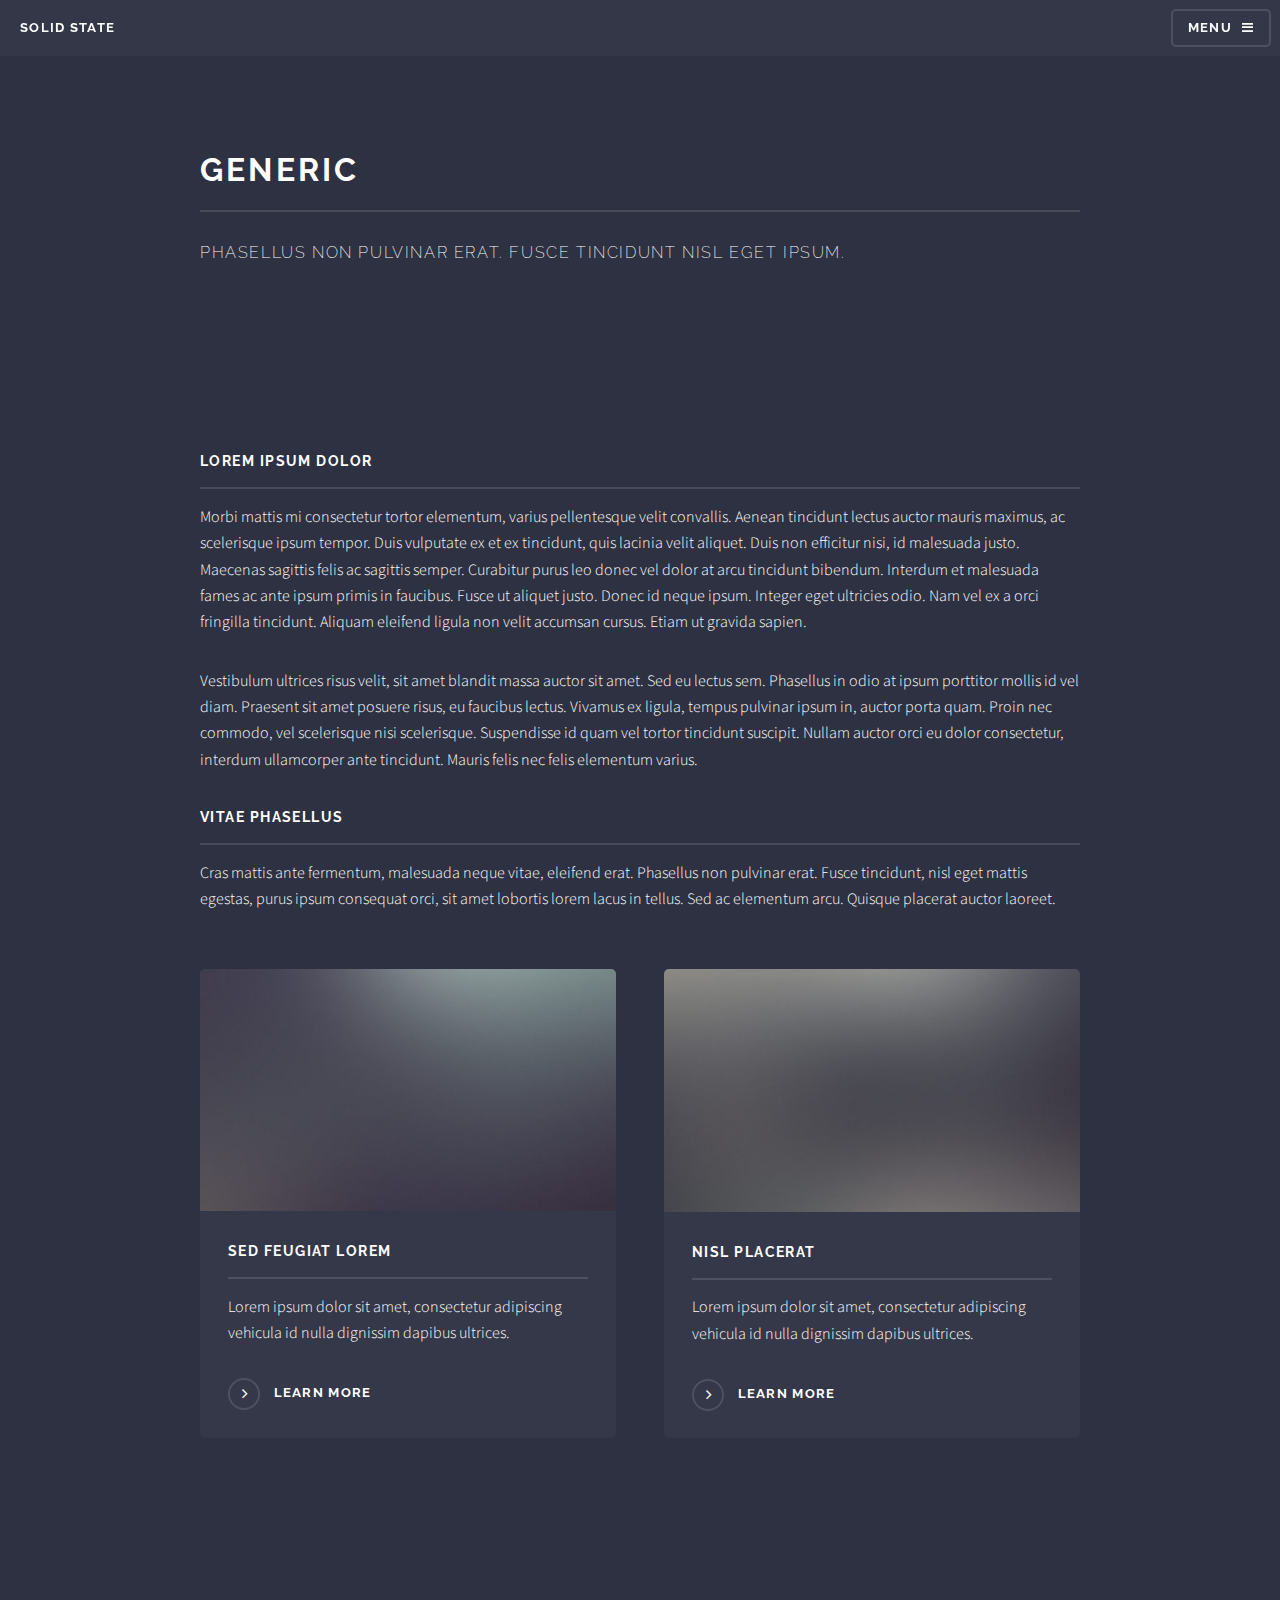
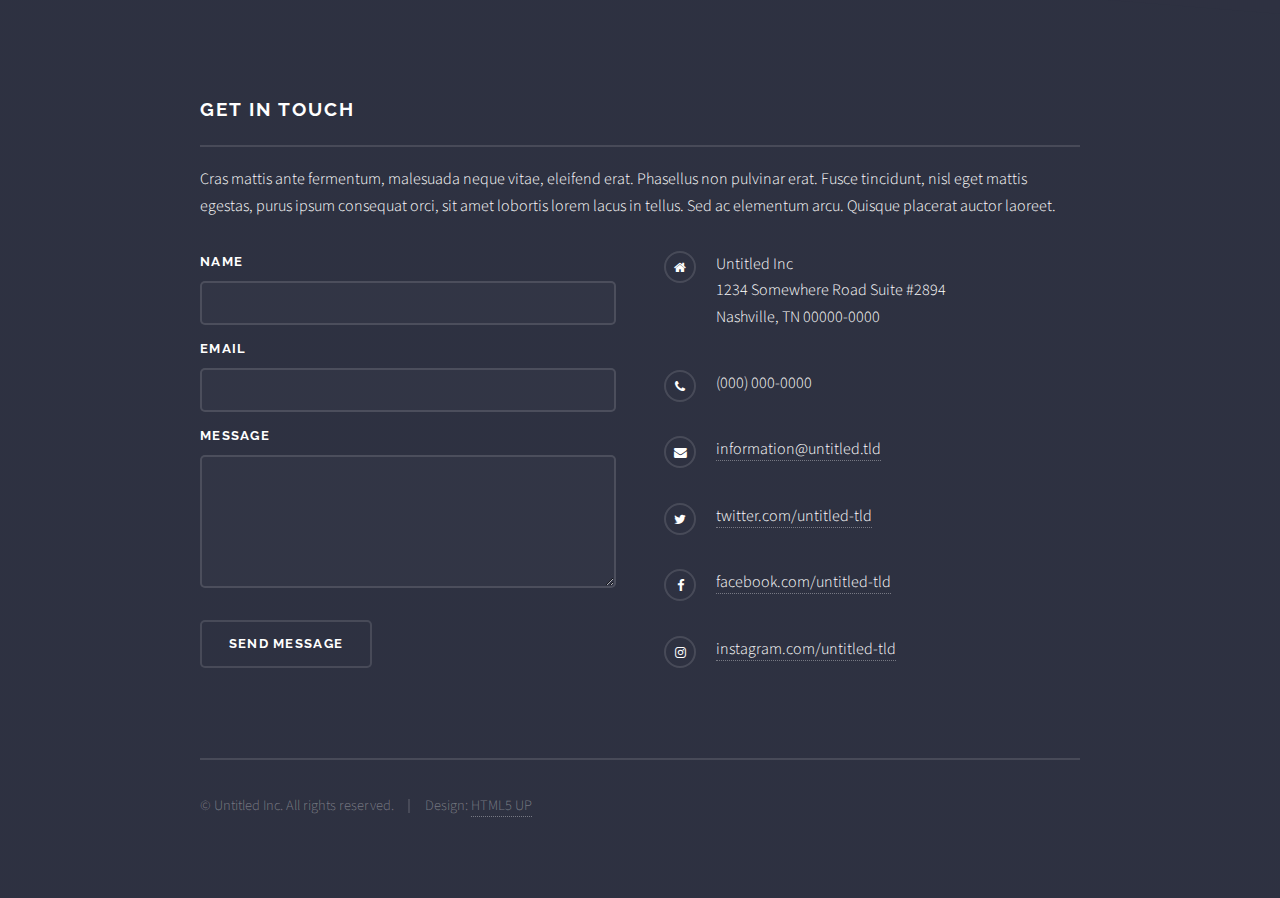
<file: generic.html>
<!DOCTYPE HTML>
<!--
	Solid State by HTML5 UP
	html5up.net | @ajlkn
	Free for personal and commercial use under the CCA 3.0 license (html5up.net/license)
-->
<html>
	<head>
		<title>Generic - Solid State by HTML5 UP</title>
		<meta charset="utf-8" />
		<meta name="viewport" content="width=device-width, initial-scale=1" />
		<!--[if lte IE 8]><script src="assets/js/ie/html5shiv.js"></script><![endif]-->
		<link rel="stylesheet" href="assets/css/main.css" />
		<!--[if lte IE 9]><link rel="stylesheet" href="assets/css/ie9.css" /><![endif]-->
		<!--[if lte IE 8]><link rel="stylesheet" href="assets/css/ie8.css" /><![endif]-->
	</head>
	<body>

		<!-- Page Wrapper -->
			<div id="page-wrapper">

				<!-- Header -->
					<header id="header">
						<h1><a href="index.html">Solid State</a></h1>
						<nav>
							<a href="#menu">Menu</a>
						</nav>
					</header>

				<!-- Menu -->
					<nav id="menu">
						<div class="inner">
							<h2>Menu</h2>
							<ul class="links">
								<li><a href="index.html">Home</a></li>
								<li><a href="generic.html">Generic</a></li>
								<li><a href="elements.html">Elements</a></li>
								<li><a href="#">Log In</a></li>
								<li><a href="#">Sign Up</a></li>
							</ul>
							<a href="#" class="close">Close</a>
						</div>
					</nav>

				<!-- Wrapper -->
					<section id="wrapper">
						<header>
							<div class="inner">
								<h2>Generic</h2>
								<p>Phasellus non pulvinar erat. Fusce tincidunt nisl eget ipsum.</p>
							</div>
						</header>

						<!-- Content -->
							<div class="wrapper">
								<div class="inner">

									<h3 class="major">Lorem ipsum dolor</h3>
									<p>Morbi mattis mi consectetur tortor elementum, varius pellentesque velit convallis. Aenean tincidunt lectus auctor mauris maximus, ac scelerisque ipsum tempor. Duis vulputate ex et ex tincidunt, quis lacinia velit aliquet. Duis non efficitur nisi, id malesuada justo. Maecenas sagittis felis ac sagittis semper. Curabitur purus leo donec vel dolor at arcu tincidunt bibendum. Interdum et malesuada fames ac ante ipsum primis in faucibus. Fusce ut aliquet justo. Donec id neque ipsum. Integer eget ultricies odio. Nam vel ex a orci fringilla tincidunt. Aliquam eleifend ligula non velit accumsan cursus. Etiam ut gravida sapien.</p>

									<p>Vestibulum ultrices risus velit, sit amet blandit massa auctor sit amet. Sed eu lectus sem. Phasellus in odio at ipsum porttitor mollis id vel diam. Praesent sit amet posuere risus, eu faucibus lectus. Vivamus ex ligula, tempus pulvinar ipsum in, auctor porta quam. Proin nec commodo, vel scelerisque nisi scelerisque. Suspendisse id quam vel tortor tincidunt suscipit. Nullam auctor orci eu dolor consectetur, interdum ullamcorper ante tincidunt. Mauris felis nec felis elementum varius.</p>

									<h3 class="major">Vitae phasellus</h3>
									<p>Cras mattis ante fermentum, malesuada neque vitae, eleifend erat. Phasellus non pulvinar erat. Fusce tincidunt, nisl eget mattis egestas, purus ipsum consequat orci, sit amet lobortis lorem lacus in tellus. Sed ac elementum arcu. Quisque placerat auctor laoreet.</p>

									<section class="features">
										<article>
											<a href="#" class="image"><img src="images/pic04.jpg" alt="" /></a>
											<h3 class="major">Sed feugiat lorem</h3>
											<p>Lorem ipsum dolor sit amet, consectetur adipiscing vehicula id nulla dignissim dapibus ultrices.</p>
											<a href="#" class="special">Learn more</a>
										</article>
										<article>
											<a href="#" class="image"><img src="images/pic05.jpg" alt="" /></a>
											<h3 class="major">Nisl placerat</h3>
											<p>Lorem ipsum dolor sit amet, consectetur adipiscing vehicula id nulla dignissim dapibus ultrices.</p>
											<a href="#" class="special">Learn more</a>
										</article>
									</section>

								</div>
							</div>

					</section>

				<!-- Footer -->
					<section id="footer">
						<div class="inner">
							<h2 class="major">Get in touch</h2>
							<p>Cras mattis ante fermentum, malesuada neque vitae, eleifend erat. Phasellus non pulvinar erat. Fusce tincidunt, nisl eget mattis egestas, purus ipsum consequat orci, sit amet lobortis lorem lacus in tellus. Sed ac elementum arcu. Quisque placerat auctor laoreet.</p>
							<form method="post" action="#">
								<div class="field">
									<label for="name">Name</label>
									<input type="text" name="name" id="name" />
								</div>
								<div class="field">
									<label for="email">Email</label>
									<input type="email" name="email" id="email" />
								</div>
								<div class="field">
									<label for="message">Message</label>
									<textarea name="message" id="message" rows="4"></textarea>
								</div>
								<ul class="actions">
									<li><input type="submit" value="Send Message" /></li>
								</ul>
							</form>
							<ul class="contact">
								<li class="fa-home">
									Untitled Inc<br />
									1234 Somewhere Road Suite #2894<br />
									Nashville, TN 00000-0000
								</li>
								<li class="fa-phone">(000) 000-0000</li>
								<li class="fa-envelope"><a href="#">information@untitled.tld</a></li>
								<li class="fa-twitter"><a href="#">twitter.com/untitled-tld</a></li>
								<li class="fa-facebook"><a href="#">facebook.com/untitled-tld</a></li>
								<li class="fa-instagram"><a href="#">instagram.com/untitled-tld</a></li>
							</ul>
							<ul class="copyright">
								<li>&copy; Untitled Inc. All rights reserved.</li><li>Design: <a href="http://html5up.net">HTML5 UP</a></li>
							</ul>
						</div>
					</section>

			</div>

		<!-- Scripts -->
			<script src="assets/js/skel.min.js"></script>
			<script src="assets/js/jquery.min.js"></script>
			<script src="assets/js/jquery.scrollex.min.js"></script>
			<script src="assets/js/util.js"></script>
			<!--[if lte IE 8]><script src="assets/js/ie/respond.min.js"></script><![endif]-->
			<script src="assets/js/main.js"></script>

	</body>
</html>
</file>
<file: assets/css/ie9.css>
/*
	Solid State by HTML5 UP
	html5up.net | @ajlkn
	Free for personal and commercial use under the CCA 3.0 license (html5up.net/license)
*/

/* Basic */

	body {
		background-color: #2e3141;
		background-image: url("../../images/bg.jpg");
		background-size: cover;
		background-attachment: fixed;
		background-position: center;
	}

		body:before {
			background: rgba(46, 49, 65, 0.8);
			content: '';
			display: block;
			height: 100%;
			left: 0;
			position: fixed;
			top: 0;
			width: 100%;
		}

		body > * {
			position: relative;
			z-index: 1;
		}

/* Features */

	.features article {
		display: inline-block;
		width: 45%;
	}

/* Menu */

	#menu .inner {
		margin: 4em auto;
	}

/* Wrapper */

	#wrapper > header {
		background: none !important;
	}

	.wrapper.spotlight .inner {
		text-align: left !important;
	}

	.wrapper.spotlight .image {
		display: inline-block;
		margin: 0 3em 2em 0 !important;
		vertical-align: middle;
		width: 24%;
	}

	.wrapper.spotlight .content {
		display: inline-block;
		vertical-align: middle;
		width: 70%;
	}

/* Banner */

	#banner {
		background: none !important;
	}

/* Footer */

	#footer {
		background: none !important;
	}

		#footer .inner form {
			display: inline-block;
			width: 45%;
		}

		#footer .inner .contact {
			display: inline-block;
			width: 45%;
		}
</file>
<file: assets/css/ie8.css>
/*
	Solid State by HTML5 UP
	html5up.net | @ajlkn
	Free for personal and commercial use under the CCA 3.0 license (html5up.net/license)
*/

/* Basic */

	body {
		-ms-behavior: url("assets/js/backgroundsize.min.htc");
	}

/* Type */

	h1.major, h2.major, h3.major, h4.major, h5.major, h6.major {
		border-bottom: solid 2px #ffffff;
	}

	blockquote {
		border-left: solid 4px #ffffff;
	}

	code {
		border: solid 2px #ffffff;
	}

	hr {
		border-bottom: solid 2px #ffffff;
	}

/* Button */

	input[type="submit"],
	input[type="reset"],
	input[type="button"],
	button,
	.button {
		position: relative;
		-ms-behavior: url("assets/js/ie/PIE.htc");
		border: solid 2px #ffffff;
	}

		input[type="submit"].special,
		input[type="reset"].special,
		input[type="button"].special,
		button.special,
		.button.special {
			border: 0;
		}

/* Form */

	input[type="text"],
	input[type="password"],
	input[type="email"],
	input[type="tel"],
	select,
	textarea {
		position: relative;
		-ms-behavior: url("assets/js/ie/PIE.htc");
		background: transparent;
		border: solid 2px #ffffff;
	}

/* Table */

	table tbody tr {
		border: solid 1px #ffffff;
		border-left: 0;
		border-right: 0;
	}

	table.alt tbody tr td {
		border: solid 1px #ffffff;
		border-left-width: 0;
		border-top-width: 0;
	}

		table.alt tbody tr td:first-child {
			border-left-width: 1px;
		}

	table.alt tbody tr:first-child td {
		border-top-width: 1px;
	}

	table.alt thead {
		border-bottom: 0;
	}

	table.alt tfoot {
		border-top: 0;
	}

/* Features */

	.features article {
		-ms-behavior: url("assets/js/ie/PIE.htc");
		position: relative;
		width: 44%;
	}

		.features article .image {
			margin-top: 0;
			margin-left: 0;
			width: 100%;
		}

/* Menu */

	#menu {
		background: #2e3141;
	}

		#menu h2 {
			border-bottom: solid 2px #ffffff;
		}

/* Header */

	#header {
		background-color: #353849;
	}

/* Wrapper */

	.wrapper {
		margin: 0;
	}

		.wrapper:before, .wrapper:after {
			display: none;
		}

		.wrapper.spotlight .image {
			-ms-behavior: url("assets/js/ie/PIE.htc");
		}

			.wrapper.spotlight .image img {
				position: relative;
				-ms-behavior: url("assets/js/ie/PIE.htc");
			}

/* Banner */

	#banner .logo .icon {
		border: solid 2px #ffffff;
		-ms-behavior: url("assets/js/ie/PIE.htc");
	}

	#banner h2 {
		border-bottom: solid 2px #ffffff;
	}

/* Footer */

	#footer .inner .copyright {
		border-top: solid 2px #ffffff;
	}

		#footer .inner .copyright li {
			border-left: solid 2px #ffffff;
		}
</file>
<file: assets/css/main.css>
@import url(font-awesome.min.css);
@import url("https://fonts.googleapis.com/css?family=Raleway:200,700|Source+Sans+Pro:300,600,300italic,600italic");

/*
	Solid State by HTML5 UP
	html5up.net | @ajlkn
	Free for personal and commercial use under the CCA 3.0 license (html5up.net/license)
*/
#myVideo {
    position: fixed;
    right: 0;
    bottom: 0;
    min-width: 100%; 
    min-height: 100%;
    opacity: 0.2;
    background-color:#313131; 
}
/* Reset */

	html, body, div, span, applet, object, iframe, h1, h2, h3, h4, h5, h6, p, blockquote, pre, a, abbr, acronym, address, big, cite, code, del, dfn, em, img, ins, kbd, q, s, samp, small, strike, strong, sub, sup, tt, var, b, u, i, center, dl, dt, dd, ol, ul, li, fieldset, form, label, legend, table, caption, tbody, tfoot, thead, tr, th, td, article, aside, canvas, details, embed, figure, figcaption, footer, header, hgroup, menu, nav, output, ruby, section, summary, time, mark, audio, video {
		margin: 0;
		padding: 0;
		border: 0;
		font-size: 100%;
		font: inherit;
		vertical-align: baseline;
	}

	article, aside, details, figcaption, figure, footer, header, hgroup, menu, nav, section {
		display: block;
	}

	body {
		line-height: 1;
	}

	ol, ul {
		list-style: none;
	}

	blockquote, q {
		quotes: none;
	}

	blockquote:before, blockquote:after, q:before, q:after {
		content: '';
		content: none;
	}

	table {
		border-collapse: collapse;
		border-spacing: 0;
	}

	body {
		-webkit-text-size-adjust: none;
	}

/* Box Model */

	*, *:before, *:after {
		-moz-box-sizing: border-box;
		-webkit-box-sizing: border-box;
		box-sizing: border-box;
	}

/* Grid */

	.row {
		border-bottom: solid 1px transparent;
		-moz-box-sizing: border-box;
		-webkit-box-sizing: border-box;
		box-sizing: border-box;
	}

	.row > * {
		float: left;
		-moz-box-sizing: border-box;
		-webkit-box-sizing: border-box;
		box-sizing: border-box;
	}

	.row:after, .row:before {
		content: '';
		display: block;
		clear: both;
		height: 0;
	}

	.row.uniform > * > :first-child {
		margin-top: 0;
	}

	.row.uniform > * > :last-child {
		margin-bottom: 0;
	}

	.row.\30 \25 > * {
		padding: 0 0 0 0em;
	}

	.row.\30 \25 {
		margin: 0 0 -1px 0em;
	}

	.row.uniform.\30 \25 > * {
		padding: 0em 0 0 0em;
	}

	.row.uniform.\30 \25 {
		margin: 0em 0 -1px 0em;
	}

	.row > * {
		padding: 0 0 0 1.75em;
	}

	.row {
		margin: 0 0 -1px -1.75em;
	}

	.row.uniform > * {
		padding: 1.75em 0 0 1.75em;
	}

	.row.uniform {
		margin: -1.75em 0 -1px -1.75em;
	}

	.row.\32 00\25 > * {
		padding: 0 0 0 3.5em;
	}

	.row.\32 00\25 {
		margin: 0 0 -1px -3.5em;
	}

	.row.uniform.\32 00\25 > * {
		padding: 3.5em 0 0 3.5em;
	}

	.row.uniform.\32 00\25 {
		margin: -3.5em 0 -1px -3.5em;
	}

	.row.\31 50\25 > * {
		padding: 0 0 0 2.625em;
	}

	.row.\31 50\25 {
		margin: 0 0 -1px -2.625em;
	}

	.row.uniform.\31 50\25 > * {
		padding: 2.625em 0 0 2.625em;
	}

	.row.uniform.\31 50\25 {
		margin: -2.625em 0 -1px -2.625em;
	}

	.row.\35 0\25 > * {
		padding: 0 0 0 0.875em;
	}

	.row.\35 0\25 {
		margin: 0 0 -1px -0.875em;
	}

	.row.uniform.\35 0\25 > * {
		padding: 0.875em 0 0 0.875em;
	}

	.row.uniform.\35 0\25 {
		margin: -0.875em 0 -1px -0.875em;
	}

	.row.\32 5\25 > * {
		padding: 0 0 0 0.4375em;
	}

	.row.\32 5\25 {
		margin: 0 0 -1px -0.4375em;
	}

	.row.uniform.\32 5\25 > * {
		padding: 0.4375em 0 0 0.4375em;
	}

	.row.uniform.\32 5\25 {
		margin: -0.4375em 0 -1px -0.4375em;
	}

	.\31 2u, .\31 2u\24 {
		width: 100%;
		clear: none;
		margin-left: 0;
	}

	.\31 1u, .\31 1u\24 {
		width: 91.6666666667%;
		clear: none;
		margin-left: 0;
	}

	.\31 0u, .\31 0u\24 {
		width: 83.3333333333%;
		clear: none;
		margin-left: 0;
	}

	.\39 u, .\39 u\24 {
		width: 75%;
		clear: none;
		margin-left: 0;
	}

	.\38 u, .\38 u\24 {
		width: 66.6666666667%;
		clear: none;
		margin-left: 0;
	}

	.\37 u, .\37 u\24 {
		width: 58.3333333333%;
		clear: none;
		margin-left: 0;
	}

	.\36 u, .\36 u\24 {
		width: 50%;
		clear: none;
		margin-left: 0;
	}

	.\35 u, .\35 u\24 {
		width: 41.6666666667%;
		clear: none;
		margin-left: 0;
	}

	.\34 u, .\34 u\24 {
		width: 33.3333333333%;
		clear: none;
		margin-left: 0;
	}

	.\33 u, .\33 u\24 {
		width: 25%;
		clear: none;
		margin-left: 0;
	}

	.\32 u, .\32 u\24 {
		width: 16.6666666667%;
		clear: none;
		margin-left: 0;
	}

	.\31 u, .\31 u\24 {
		width: 8.3333333333%;
		clear: none;
		margin-left: 0;
	}

	.\31 2u\24 + *,
	.\31 1u\24 + *,
	.\31 0u\24 + *,
	.\39 u\24 + *,
	.\38 u\24 + *,
	.\37 u\24 + *,
	.\36 u\24 + *,
	.\35 u\24 + *,
	.\34 u\24 + *,
	.\33 u\24 + *,
	.\32 u\24 + *,
	.\31 u\24 + * {
		clear: left;
	}

	.\-11u {
		margin-left: 91.66667%;
	}

	.\-10u {
		margin-left: 83.33333%;
	}

	.\-9u {
		margin-left: 75%;
	}

	.\-8u {
		margin-left: 66.66667%;
	}

	.\-7u {
		margin-left: 58.33333%;
	}

	.\-6u {
		margin-left: 50%;
	}

	.\-5u {
		margin-left: 41.66667%;
	}

	.\-4u {
		margin-left: 33.33333%;
	}

	.\-3u {
		margin-left: 25%;
	}

	.\-2u {
		margin-left: 16.66667%;
	}

	.\-1u {
		margin-left: 8.33333%;
	}

	@media screen and (max-width: 1680px) {

		.row > * {
			padding: 0 0 0 1.75em;
		}

		.row {
			margin: 0 0 -1px -1.75em;
		}

		.row.uniform > * {
			padding: 1.75em 0 0 1.75em;
		}

		.row.uniform {
			margin: -1.75em 0 -1px -1.75em;
		}

		.row.\32 00\25 > * {
			padding: 0 0 0 3.5em;
		}

		.row.\32 00\25 {
			margin: 0 0 -1px -3.5em;
		}

		.row.uniform.\32 00\25 > * {
			padding: 3.5em 0 0 3.5em;
		}

		.row.uniform.\32 00\25 {
			margin: -3.5em 0 -1px -3.5em;
		}

		.row.\31 50\25 > * {
			padding: 0 0 0 2.625em;
		}

		.row.\31 50\25 {
			margin: 0 0 -1px -2.625em;
		}

		.row.uniform.\31 50\25 > * {
			padding: 2.625em 0 0 2.625em;
		}

		.row.uniform.\31 50\25 {
			margin: -2.625em 0 -1px -2.625em;
		}

		.row.\35 0\25 > * {
			padding: 0 0 0 0.875em;
		}

		.row.\35 0\25 {
			margin: 0 0 -1px -0.875em;
		}

		.row.uniform.\35 0\25 > * {
			padding: 0.875em 0 0 0.875em;
		}

		.row.uniform.\35 0\25 {
			margin: -0.875em 0 -1px -0.875em;
		}

		.row.\32 5\25 > * {
			padding: 0 0 0 0.4375em;
		}

		.row.\32 5\25 {
			margin: 0 0 -1px -0.4375em;
		}

		.row.uniform.\32 5\25 > * {
			padding: 0.4375em 0 0 0.4375em;
		}

		.row.uniform.\32 5\25 {
			margin: -0.4375em 0 -1px -0.4375em;
		}

		.\31 2u\28xlarge\29, .\31 2u\24\28xlarge\29 {
			width: 100%;
			clear: none;
			margin-left: 0;
		}

		.\31 1u\28xlarge\29, .\31 1u\24\28xlarge\29 {
			width: 91.6666666667%;
			clear: none;
			margin-left: 0;
		}

		.\31 0u\28xlarge\29, .\31 0u\24\28xlarge\29 {
			width: 83.3333333333%;
			clear: none;
			margin-left: 0;
		}

		.\39 u\28xlarge\29, .\39 u\24\28xlarge\29 {
			width: 75%;
			clear: none;
			margin-left: 0;
		}

		.\38 u\28xlarge\29, .\38 u\24\28xlarge\29 {
			width: 66.6666666667%;
			clear: none;
			margin-left: 0;
		}

		.\37 u\28xlarge\29, .\37 u\24\28xlarge\29 {
			width: 58.3333333333%;
			clear: none;
			margin-left: 0;
		}

		.\36 u\28xlarge\29, .\36 u\24\28xlarge\29 {
			width: 50%;
			clear: none;
			margin-left: 0;
		}

		.\35 u\28xlarge\29, .\35 u\24\28xlarge\29 {
			width: 41.6666666667%;
			clear: none;
			margin-left: 0;
		}

		.\34 u\28xlarge\29, .\34 u\24\28xlarge\29 {
			width: 33.3333333333%;
			clear: none;
			margin-left: 0;
		}

		.\33 u\28xlarge\29, .\33 u\24\28xlarge\29 {
			width: 25%;
			clear: none;
			margin-left: 0;
		}

		.\32 u\28xlarge\29, .\32 u\24\28xlarge\29 {
			width: 16.6666666667%;
			clear: none;
			margin-left: 0;
		}

		.\31 u\28xlarge\29, .\31 u\24\28xlarge\29 {
			width: 8.3333333333%;
			clear: none;
			margin-left: 0;
		}

		.\31 2u\24\28xlarge\29 + *,
		.\31 1u\24\28xlarge\29 + *,
		.\31 0u\24\28xlarge\29 + *,
		.\39 u\24\28xlarge\29 + *,
		.\38 u\24\28xlarge\29 + *,
		.\37 u\24\28xlarge\29 + *,
		.\36 u\24\28xlarge\29 + *,
		.\35 u\24\28xlarge\29 + *,
		.\34 u\24\28xlarge\29 + *,
		.\33 u\24\28xlarge\29 + *,
		.\32 u\24\28xlarge\29 + *,
		.\31 u\24\28xlarge\29 + * {
			clear: left;
		}

		.\-11u\28xlarge\29 {
			margin-left: 91.66667%;
		}

		.\-10u\28xlarge\29 {
			margin-left: 83.33333%;
		}

		.\-9u\28xlarge\29 {
			margin-left: 75%;
		}

		.\-8u\28xlarge\29 {
			margin-left: 66.66667%;
		}

		.\-7u\28xlarge\29 {
			margin-left: 58.33333%;
		}

		.\-6u\28xlarge\29 {
			margin-left: 50%;
		}

		.\-5u\28xlarge\29 {
			margin-left: 41.66667%;
		}

		.\-4u\28xlarge\29 {
			margin-left: 33.33333%;
		}

		.\-3u\28xlarge\29 {
			margin-left: 25%;
		}

		.\-2u\28xlarge\29 {
			margin-left: 16.66667%;
		}

		.\-1u\28xlarge\29 {
			margin-left: 8.33333%;
		}

	}

	@media screen and (max-width: 1280px) {

		.row > * {
			padding: 0 0 0 1.75em;
		}

		.row {
			margin: 0 0 -1px -1.75em;
		}

		.row.uniform > * {
			padding: 1.75em 0 0 1.75em;
		}

		.row.uniform {
			margin: -1.75em 0 -1px -1.75em;
		}

		.row.\32 00\25 > * {
			padding: 0 0 0 3.5em;
		}

		.row.\32 00\25 {
			margin: 0 0 -1px -3.5em;
		}

		.row.uniform.\32 00\25 > * {
			padding: 3.5em 0 0 3.5em;
		}

		.row.uniform.\32 00\25 {
			margin: -3.5em 0 -1px -3.5em;
		}

		.row.\31 50\25 > * {
			padding: 0 0 0 2.625em;
		}

		.row.\31 50\25 {
			margin: 0 0 -1px -2.625em;
		}

		.row.uniform.\31 50\25 > * {
			padding: 2.625em 0 0 2.625em;
		}

		.row.uniform.\31 50\25 {
			margin: -2.625em 0 -1px -2.625em;
		}

		.row.\35 0\25 > * {
			padding: 0 0 0 0.875em;
		}

		.row.\35 0\25 {
			margin: 0 0 -1px -0.875em;
		}

		.row.uniform.\35 0\25 > * {
			padding: 0.875em 0 0 0.875em;
		}

		.row.uniform.\35 0\25 {
			margin: -0.875em 0 -1px -0.875em;
		}

		.row.\32 5\25 > * {
			padding: 0 0 0 0.4375em;
		}

		.row.\32 5\25 {
			margin: 0 0 -1px -0.4375em;
		}

		.row.uniform.\32 5\25 > * {
			padding: 0.4375em 0 0 0.4375em;
		}

		.row.uniform.\32 5\25 {
			margin: -0.4375em 0 -1px -0.4375em;
		}

		.\31 2u\28large\29, .\31 2u\24\28large\29 {
			width: 100%;
			clear: none;
			margin-left: 0;
		}

		.\31 1u\28large\29, .\31 1u\24\28large\29 {
			width: 91.6666666667%;
			clear: none;
			margin-left: 0;
		}

		.\31 0u\28large\29, .\31 0u\24\28large\29 {
			width: 83.3333333333%;
			clear: none;
			margin-left: 0;
		}

		.\39 u\28large\29, .\39 u\24\28large\29 {
			width: 75%;
			clear: none;
			margin-left: 0;
		}

		.\38 u\28large\29, .\38 u\24\28large\29 {
			width: 66.6666666667%;
			clear: none;
			margin-left: 0;
		}

		.\37 u\28large\29, .\37 u\24\28large\29 {
			width: 58.3333333333%;
			clear: none;
			margin-left: 0;
		}

		.\36 u\28large\29, .\36 u\24\28large\29 {
			width: 50%;
			clear: none;
			margin-left: 0;
		}

		.\35 u\28large\29, .\35 u\24\28large\29 {
			width: 41.6666666667%;
			clear: none;
			margin-left: 0;
		}

		.\34 u\28large\29, .\34 u\24\28large\29 {
			width: 33.3333333333%;
			clear: none;
			margin-left: 0;
		}

		.\33 u\28large\29, .\33 u\24\28large\29 {
			width: 25%;
			clear: none;
			margin-left: 0;
		}

		.\32 u\28large\29, .\32 u\24\28large\29 {
			width: 16.6666666667%;
			clear: none;
			margin-left: 0;
		}

		.\31 u\28large\29, .\31 u\24\28large\29 {
			width: 8.3333333333%;
			clear: none;
			margin-left: 0;
		}

		.\31 2u\24\28large\29 + *,
		.\31 1u\24\28large\29 + *,
		.\31 0u\24\28large\29 + *,
		.\39 u\24\28large\29 + *,
		.\38 u\24\28large\29 + *,
		.\37 u\24\28large\29 + *,
		.\36 u\24\28large\29 + *,
		.\35 u\24\28large\29 + *,
		.\34 u\24\28large\29 + *,
		.\33 u\24\28large\29 + *,
		.\32 u\24\28large\29 + *,
		.\31 u\24\28large\29 + * {
			clear: left;
		}

		.\-11u\28large\29 {
			margin-left: 91.66667%;
		}

		.\-10u\28large\29 {
			margin-left: 83.33333%;
		}

		.\-9u\28large\29 {
			margin-left: 75%;
		}

		.\-8u\28large\29 {
			margin-left: 66.66667%;
		}

		.\-7u\28large\29 {
			margin-left: 58.33333%;
		}

		.\-6u\28large\29 {
			margin-left: 50%;
		}

		.\-5u\28large\29 {
			margin-left: 41.66667%;
		}

		.\-4u\28large\29 {
			margin-left: 33.33333%;
		}

		.\-3u\28large\29 {
			margin-left: 25%;
		}

		.\-2u\28large\29 {
			margin-left: 16.66667%;
		}

		.\-1u\28large\29 {
			margin-left: 8.33333%;
		}

	}

	@media screen and (max-width: 980px) {

		.row > * {
			padding: 0 0 0 1.75em;
		}

		.row {
			margin: 0 0 -1px -1.75em;
		}

		.row.uniform > * {
			padding: 1.75em 0 0 1.75em;
		}

		.row.uniform {
			margin: -1.75em 0 -1px -1.75em;
		}

		.row.\32 00\25 > * {
			padding: 0 0 0 3.5em;
		}

		.row.\32 00\25 {
			margin: 0 0 -1px -3.5em;
		}

		.row.uniform.\32 00\25 > * {
			padding: 3.5em 0 0 3.5em;
		}

		.row.uniform.\32 00\25 {
			margin: -3.5em 0 -1px -3.5em;
		}

		.row.\31 50\25 > * {
			padding: 0 0 0 2.625em;
		}

		.row.\31 50\25 {
			margin: 0 0 -1px -2.625em;
		}

		.row.uniform.\31 50\25 > * {
			padding: 2.625em 0 0 2.625em;
		}

		.row.uniform.\31 50\25 {
			margin: -2.625em 0 -1px -2.625em;
		}

		.row.\35 0\25 > * {
			padding: 0 0 0 0.875em;
		}

		.row.\35 0\25 {
			margin: 0 0 -1px -0.875em;
		}

		.row.uniform.\35 0\25 > * {
			padding: 0.875em 0 0 0.875em;
		}

		.row.uniform.\35 0\25 {
			margin: -0.875em 0 -1px -0.875em;
		}

		.row.\32 5\25 > * {
			padding: 0 0 0 0.4375em;
		}

		.row.\32 5\25 {
			margin: 0 0 -1px -0.4375em;
		}

		.row.uniform.\32 5\25 > * {
			padding: 0.4375em 0 0 0.4375em;
		}

		.row.uniform.\32 5\25 {
			margin: -0.4375em 0 -1px -0.4375em;
		}

		.\31 2u\28medium\29, .\31 2u\24\28medium\29 {
			width: 100%;
			clear: none;
			margin-left: 0;
		}

		.\31 1u\28medium\29, .\31 1u\24\28medium\29 {
			width: 91.6666666667%;
			clear: none;
			margin-left: 0;
		}

		.\31 0u\28medium\29, .\31 0u\24\28medium\29 {
			width: 83.3333333333%;
			clear: none;
			margin-left: 0;
		}

		.\39 u\28medium\29, .\39 u\24\28medium\29 {
			width: 75%;
			clear: none;
			margin-left: 0;
		}

		.\38 u\28medium\29, .\38 u\24\28medium\29 {
			width: 66.6666666667%;
			clear: none;
			margin-left: 0;
		}

		.\37 u\28medium\29, .\37 u\24\28medium\29 {
			width: 58.3333333333%;
			clear: none;
			margin-left: 0;
		}

		.\36 u\28medium\29, .\36 u\24\28medium\29 {
			width: 50%;
			clear: none;
			margin-left: 0;
		}

		.\35 u\28medium\29, .\35 u\24\28medium\29 {
			width: 41.6666666667%;
			clear: none;
			margin-left: 0;
		}

		.\34 u\28medium\29, .\34 u\24\28medium\29 {
			width: 33.3333333333%;
			clear: none;
			margin-left: 0;
		}

		.\33 u\28medium\29, .\33 u\24\28medium\29 {
			width: 25%;
			clear: none;
			margin-left: 0;
		}

		.\32 u\28medium\29, .\32 u\24\28medium\29 {
			width: 16.6666666667%;
			clear: none;
			margin-left: 0;
		}

		.\31 u\28medium\29, .\31 u\24\28medium\29 {
			width: 8.3333333333%;
			clear: none;
			margin-left: 0;
		}

		.\31 2u\24\28medium\29 + *,
		.\31 1u\24\28medium\29 + *,
		.\31 0u\24\28medium\29 + *,
		.\39 u\24\28medium\29 + *,
		.\38 u\24\28medium\29 + *,
		.\37 u\24\28medium\29 + *,
		.\36 u\24\28medium\29 + *,
		.\35 u\24\28medium\29 + *,
		.\34 u\24\28medium\29 + *,
		.\33 u\24\28medium\29 + *,
		.\32 u\24\28medium\29 + *,
		.\31 u\24\28medium\29 + * {
			clear: left;
		}

		.\-11u\28medium\29 {
			margin-left: 91.66667%;
		}

		.\-10u\28medium\29 {
			margin-left: 83.33333%;
		}

		.\-9u\28medium\29 {
			margin-left: 75%;
		}

		.\-8u\28medium\29 {
			margin-left: 66.66667%;
		}

		.\-7u\28medium\29 {
			margin-left: 58.33333%;
		}

		.\-6u\28medium\29 {
			margin-left: 50%;
		}

		.\-5u\28medium\29 {
			margin-left: 41.66667%;
		}

		.\-4u\28medium\29 {
			margin-left: 33.33333%;
		}

		.\-3u\28medium\29 {
			margin-left: 25%;
		}

		.\-2u\28medium\29 {
			margin-left: 16.66667%;
		}

		.\-1u\28medium\29 {
			margin-left: 8.33333%;
		}

	}

	@media screen and (max-width: 736px) {

		.row > * {
			padding: 0 0 0 1.25em;
		}

		.row {
			margin: 0 0 -1px -1.25em;
		}

		.row.uniform > * {
			padding: 1.25em 0 0 1.25em;
		}

		.row.uniform {
			margin: -1.25em 0 -1px -1.25em;
		}

		.row.\32 00\25 > * {
			padding: 0 0 0 2.5em;
		}

		.row.\32 00\25 {
			margin: 0 0 -1px -2.5em;
		}

		.row.uniform.\32 00\25 > * {
			padding: 2.5em 0 0 2.5em;
		}

		.row.uniform.\32 00\25 {
			margin: -2.5em 0 -1px -2.5em;
		}

		.row.\31 50\25 > * {
			padding: 0 0 0 1.875em;
		}

		.row.\31 50\25 {
			margin: 0 0 -1px -1.875em;
		}

		.row.uniform.\31 50\25 > * {
			padding: 1.875em 0 0 1.875em;
		}

		.row.uniform.\31 50\25 {
			margin: -1.875em 0 -1px -1.875em;
		}

		.row.\35 0\25 > * {
			padding: 0 0 0 0.625em;
		}

		.row.\35 0\25 {
			margin: 0 0 -1px -0.625em;
		}

		.row.uniform.\35 0\25 > * {
			padding: 0.625em 0 0 0.625em;
		}

		.row.uniform.\35 0\25 {
			margin: -0.625em 0 -1px -0.625em;
		}

		.row.\32 5\25 > * {
			padding: 0 0 0 0.3125em;
		}

		.row.\32 5\25 {
			margin: 0 0 -1px -0.3125em;
		}

		.row.uniform.\32 5\25 > * {
			padding: 0.3125em 0 0 0.3125em;
		}

		.row.uniform.\32 5\25 {
			margin: -0.3125em 0 -1px -0.3125em;
		}

		.\31 2u\28small\29, .\31 2u\24\28small\29 {
			width: 100%;
			clear: none;
			margin-left: 0;
		}

		.\31 1u\28small\29, .\31 1u\24\28small\29 {
			width: 91.6666666667%;
			clear: none;
			margin-left: 0;
		}

		.\31 0u\28small\29, .\31 0u\24\28small\29 {
			width: 83.3333333333%;
			clear: none;
			margin-left: 0;
		}

		.\39 u\28small\29, .\39 u\24\28small\29 {
			width: 75%;
			clear: none;
			margin-left: 0;
		}

		.\38 u\28small\29, .\38 u\24\28small\29 {
			width: 66.6666666667%;
			clear: none;
			margin-left: 0;
		}

		.\37 u\28small\29, .\37 u\24\28small\29 {
			width: 58.3333333333%;
			clear: none;
			margin-left: 0;
		}

		.\36 u\28small\29, .\36 u\24\28small\29 {
			width: 50%;
			clear: none;
			margin-left: 0;
		}

		.\35 u\28small\29, .\35 u\24\28small\29 {
			width: 41.6666666667%;
			clear: none;
			margin-left: 0;
		}

		.\34 u\28small\29, .\34 u\24\28small\29 {
			width: 33.3333333333%;
			clear: none;
			margin-left: 0;
		}

		.\33 u\28small\29, .\33 u\24\28small\29 {
			width: 25%;
			clear: none;
			margin-left: 0;
		}

		.\32 u\28small\29, .\32 u\24\28small\29 {
			width: 16.6666666667%;
			clear: none;
			margin-left: 0;
		}

		.\31 u\28small\29, .\31 u\24\28small\29 {
			width: 8.3333333333%;
			clear: none;
			margin-left: 0;
		}

		.\31 2u\24\28small\29 + *,
		.\31 1u\24\28small\29 + *,
		.\31 0u\24\28small\29 + *,
		.\39 u\24\28small\29 + *,
		.\38 u\24\28small\29 + *,
		.\37 u\24\28small\29 + *,
		.\36 u\24\28small\29 + *,
		.\35 u\24\28small\29 + *,
		.\34 u\24\28small\29 + *,
		.\33 u\24\28small\29 + *,
		.\32 u\24\28small\29 + *,
		.\31 u\24\28small\29 + * {
			clear: left;
		}

		.\-11u\28small\29 {
			margin-left: 91.66667%;
		}

		.\-10u\28small\29 {
			margin-left: 83.33333%;
		}

		.\-9u\28small\29 {
			margin-left: 75%;
		}

		.\-8u\28small\29 {
			margin-left: 66.66667%;
		}

		.\-7u\28small\29 {
			margin-left: 58.33333%;
		}

		.\-6u\28small\29 {
			margin-left: 50%;
		}

		.\-5u\28small\29 {
			margin-left: 41.66667%;
		}

		.\-4u\28small\29 {
			margin-left: 33.33333%;
		}

		.\-3u\28small\29 {
			margin-left: 25%;
		}

		.\-2u\28small\29 {
			margin-left: 16.66667%;
		}

		.\-1u\28small\29 {
			margin-left: 8.33333%;
		}

	}

	@media screen and (max-width: 640px) {

		.row > * {
			padding: 0 0 0 1.25em;
		}

		.row {
			margin: 0 0 -1px -1.25em;
		}

		.row.uniform > * {
			padding: 1.25em 0 0 1.25em;
		}

		.row.uniform {
			margin: -1.25em 0 -1px -1.25em;
		}

		.row.\32 00\25 > * {
			padding: 0 0 0 2.5em;
		}

		.row.\32 00\25 {
			margin: 0 0 -1px -2.5em;
		}

		.row.uniform.\32 00\25 > * {
			padding: 2.5em 0 0 2.5em;
		}

		.row.uniform.\32 00\25 {
			margin: -2.5em 0 -1px -2.5em;
		}

		.row.\31 50\25 > * {
			padding: 0 0 0 1.875em;
		}

		.row.\31 50\25 {
			margin: 0 0 -1px -1.875em;
		}

		.row.uniform.\31 50\25 > * {
			padding: 1.875em 0 0 1.875em;
		}

		.row.uniform.\31 50\25 {
			margin: -1.875em 0 -1px -1.875em;
		}

		.row.\35 0\25 > * {
			padding: 0 0 0 0.625em;
		}

		.row.\35 0\25 {
			margin: 0 0 -1px -0.625em;
		}

		.row.uniform.\35 0\25 > * {
			padding: 0.625em 0 0 0.625em;
		}

		.row.uniform.\35 0\25 {
			margin: -0.625em 0 -1px -0.625em;
		}

		.row.\32 5\25 > * {
			padding: 0 0 0 0.3125em;
		}

		.row.\32 5\25 {
			margin: 0 0 -1px -0.3125em;
		}

		.row.uniform.\32 5\25 > * {
			padding: 0.3125em 0 0 0.3125em;
		}

		.row.uniform.\32 5\25 {
			margin: -0.3125em 0 -1px -0.3125em;
		}

		.\31 2u\28xsmall\29, .\31 2u\24\28xsmall\29 {
			width: 100%;
			clear: none;
			margin-left: 0;
		}

		.\31 1u\28xsmall\29, .\31 1u\24\28xsmall\29 {
			width: 91.6666666667%;
			clear: none;
			margin-left: 0;
		}

		.\31 0u\28xsmall\29, .\31 0u\24\28xsmall\29 {
			width: 83.3333333333%;
			clear: none;
			margin-left: 0;
		}

		.\39 u\28xsmall\29, .\39 u\24\28xsmall\29 {
			width: 75%;
			clear: none;
			margin-left: 0;
		}

		.\38 u\28xsmall\29, .\38 u\24\28xsmall\29 {
			width: 66.6666666667%;
			clear: none;
			margin-left: 0;
		}

		.\37 u\28xsmall\29, .\37 u\24\28xsmall\29 {
			width: 58.3333333333%;
			clear: none;
			margin-left: 0;
		}

		.\36 u\28xsmall\29, .\36 u\24\28xsmall\29 {
			width: 50%;
			clear: none;
			margin-left: 0;
		}

		.\35 u\28xsmall\29, .\35 u\24\28xsmall\29 {
			width: 41.6666666667%;
			clear: none;
			margin-left: 0;
		}

		.\34 u\28xsmall\29, .\34 u\24\28xsmall\29 {
			width: 33.3333333333%;
			clear: none;
			margin-left: 0;
		}

		.\33 u\28xsmall\29, .\33 u\24\28xsmall\29 {
			width: 25%;
			clear: none;
			margin-left: 0;
		}

		.\32 u\28xsmall\29, .\32 u\24\28xsmall\29 {
			width: 16.6666666667%;
			clear: none;
			margin-left: 0;
		}

		.\31 u\28xsmall\29, .\31 u\24\28xsmall\29 {
			width: 8.3333333333%;
			clear: none;
			margin-left: 0;
		}

		.\31 2u\24\28xsmall\29 + *,
		.\31 1u\24\28xsmall\29 + *,
		.\31 0u\24\28xsmall\29 + *,
		.\39 u\24\28xsmall\29 + *,
		.\38 u\24\28xsmall\29 + *,
		.\37 u\24\28xsmall\29 + *,
		.\36 u\24\28xsmall\29 + *,
		.\35 u\24\28xsmall\29 + *,
		.\34 u\24\28xsmall\29 + *,
		.\33 u\24\28xsmall\29 + *,
		.\32 u\24\28xsmall\29 + *,
		.\31 u\24\28xsmall\29 + * {
			clear: left;
		}

		.\-11u\28xsmall\29 {
			margin-left: 91.66667%;
		}

		.\-10u\28xsmall\29 {
			margin-left: 83.33333%;
		}

		.\-9u\28xsmall\29 {
			margin-left: 75%;
		}

		.\-8u\28xsmall\29 {
			margin-left: 66.66667%;
		}

		.\-7u\28xsmall\29 {
			margin-left: 58.33333%;
		}

		.\-6u\28xsmall\29 {
			margin-left: 50%;
		}

		.\-5u\28xsmall\29 {
			margin-left: 41.66667%;
		}

		.\-4u\28xsmall\29 {
			margin-left: 33.33333%;
		}

		.\-3u\28xsmall\29 {
			margin-left: 25%;
		}

		.\-2u\28xsmall\29 {
			margin-left: 16.66667%;
		}

		.\-1u\28xsmall\29 {
			margin-left: 8.33333%;
		}

	}

	@media screen and (max-width: 360px) {

		.row > * {
			padding: 0 0 0 1.25em;
		}

		.row {
			margin: 0 0 -1px -1.25em;
		}

		.row.uniform > * {
			padding: 1.25em 0 0 1.25em;
		}

		.row.uniform {
			margin: -1.25em 0 -1px -1.25em;
		}

		.row.\32 00\25 > * {
			padding: 0 0 0 2.5em;
		}

		.row.\32 00\25 {
			margin: 0 0 -1px -2.5em;
		}

		.row.uniform.\32 00\25 > * {
			padding: 2.5em 0 0 2.5em;
		}

		.row.uniform.\32 00\25 {
			margin: -2.5em 0 -1px -2.5em;
		}

		.row.\31 50\25 > * {
			padding: 0 0 0 1.875em;
		}

		.row.\31 50\25 {
			margin: 0 0 -1px -1.875em;
		}

		.row.uniform.\31 50\25 > * {
			padding: 1.875em 0 0 1.875em;
		}

		.row.uniform.\31 50\25 {
			margin: -1.875em 0 -1px -1.875em;
		}

		.row.\35 0\25 > * {
			padding: 0 0 0 0.625em;
		}

		.row.\35 0\25 {
			margin: 0 0 -1px -0.625em;
		}

		.row.uniform.\35 0\25 > * {
			padding: 0.625em 0 0 0.625em;
		}

		.row.uniform.\35 0\25 {
			margin: -0.625em 0 -1px -0.625em;
		}

		.row.\32 5\25 > * {
			padding: 0 0 0 0.3125em;
		}

		.row.\32 5\25 {
			margin: 0 0 -1px -0.3125em;
		}

		.row.uniform.\32 5\25 > * {
			padding: 0.3125em 0 0 0.3125em;
		}

		.row.uniform.\32 5\25 {
			margin: -0.3125em 0 -1px -0.3125em;
		}

		.\31 2u\28xxsmall\29, .\31 2u\24\28xxsmall\29 {
			width: 100%;
			clear: none;
			margin-left: 0;
		}

		.\31 1u\28xxsmall\29, .\31 1u\24\28xxsmall\29 {
			width: 91.6666666667%;
			clear: none;
			margin-left: 0;
		}

		.\31 0u\28xxsmall\29, .\31 0u\24\28xxsmall\29 {
			width: 83.3333333333%;
			clear: none;
			margin-left: 0;
		}

		.\39 u\28xxsmall\29, .\39 u\24\28xxsmall\29 {
			width: 75%;
			clear: none;
			margin-left: 0;
		}

		.\38 u\28xxsmall\29, .\38 u\24\28xxsmall\29 {
			width: 66.6666666667%;
			clear: none;
			margin-left: 0;
		}

		.\37 u\28xxsmall\29, .\37 u\24\28xxsmall\29 {
			width: 58.3333333333%;
			clear: none;
			margin-left: 0;
		}

		.\36 u\28xxsmall\29, .\36 u\24\28xxsmall\29 {
			width: 50%;
			clear: none;
			margin-left: 0;
		}

		.\35 u\28xxsmall\29, .\35 u\24\28xxsmall\29 {
			width: 41.6666666667%;
			clear: none;
			margin-left: 0;
		}

		.\34 u\28xxsmall\29, .\34 u\24\28xxsmall\29 {
			width: 33.3333333333%;
			clear: none;
			margin-left: 0;
		}

		.\33 u\28xxsmall\29, .\33 u\24\28xxsmall\29 {
			width: 25%;
			clear: none;
			margin-left: 0;
		}

		.\32 u\28xxsmall\29, .\32 u\24\28xxsmall\29 {
			width: 16.6666666667%;
			clear: none;
			margin-left: 0;
		}

		.\31 u\28xxsmall\29, .\31 u\24\28xxsmall\29 {
			width: 8.3333333333%;
			clear: none;
			margin-left: 0;
		}

		.\31 2u\24\28xxsmall\29 + *,
		.\31 1u\24\28xxsmall\29 + *,
		.\31 0u\24\28xxsmall\29 + *,
		.\39 u\24\28xxsmall\29 + *,
		.\38 u\24\28xxsmall\29 + *,
		.\37 u\24\28xxsmall\29 + *,
		.\36 u\24\28xxsmall\29 + *,
		.\35 u\24\28xxsmall\29 + *,
		.\34 u\24\28xxsmall\29 + *,
		.\33 u\24\28xxsmall\29 + *,
		.\32 u\24\28xxsmall\29 + *,
		.\31 u\24\28xxsmall\29 + * {
			clear: left;
		}

		.\-11u\28xxsmall\29 {
			margin-left: 91.66667%;
		}

		.\-10u\28xxsmall\29 {
			margin-left: 83.33333%;
		}

		.\-9u\28xxsmall\29 {
			margin-left: 75%;
		}

		.\-8u\28xxsmall\29 {
			margin-left: 66.66667%;
		}

		.\-7u\28xxsmall\29 {
			margin-left: 58.33333%;
		}

		.\-6u\28xxsmall\29 {
			margin-left: 50%;
		}

		.\-5u\28xxsmall\29 {
			margin-left: 41.66667%;
		}

		.\-4u\28xxsmall\29 {
			margin-left: 33.33333%;
		}

		.\-3u\28xxsmall\29 {
			margin-left: 25%;
		}

		.\-2u\28xxsmall\29 {
			margin-left: 16.66667%;
		}

		.\-1u\28xxsmall\29 {
			margin-left: 8.33333%;
		}

	}

/* Basic */

	@-ms-viewport {
		width: device-width;
	}

	body {
		-ms-overflow-style: scrollbar;
	}

	@media screen and (max-width: 640px) {

		html, body {
			min-width: 320px;
		}

	}

	body {
		/*background-color: #2e3141;
		background-image: linear-gradient(to top, rgba(46, 49, 65, 0.8), rgba(46, 49, 65, 0.8)), url("../../images/small.mp4");
		*/
		background-size: auto, cover;
		background-attachment: fixed, fixed;
		background-position: center, center;
	}

		body.is-loading *, body.is-loading *:before, body.is-loading *:after {
			-moz-animation: none !important;
			-webkit-animation: none !important;
			-ms-animation: none !important;
			animation: none !important;
			-moz-transition: none !important;
			-webkit-transition: none !important;
			-ms-transition: none !important;
			transition: none !important;
		}

/* Type */

	body, input, select, textarea {
		color: #ffffff;
		font-family: "Source Sans Pro", Helvetica, sans-serif;
		font-size: 16.5pt;
		font-weight: 300;
		line-height: 1.65;
	}

		@media screen and (max-width: 1680px) {

			body, input, select, textarea {
				font-size: 13pt;
			}

		}

		@media screen and (max-width: 1280px) {

			body, input, select, textarea {
				font-size: 12pt;
			}

		}

		@media screen and (max-width: 980px) {

			body, input, select, textarea {
				font-size: 12pt;
			}

		}

		@media screen and (max-width: 736px) {

			body, input, select, textarea {
				font-size: 12pt;
			}

		}

		@media screen and (max-width: 640px) {

			body, input, select, textarea {
				font-size: 12pt;
			}

		}

	a {
		-moz-transition: color 0.2s ease-in-out, border-bottom-color 0.2s ease-in-out;
		-webkit-transition: color 0.2s ease-in-out, border-bottom-color 0.2s ease-in-out;
		-ms-transition: color 0.2s ease-in-out, border-bottom-color 0.2s ease-in-out;
		transition: color 0.2s ease-in-out, border-bottom-color 0.2s ease-in-out;
		border-bottom: dotted 1px rgba(255, 255, 255, 0.35);
		color: #ffffff;
		text-decoration: none;
	}

		a:hover {
			border-bottom-color: transparent;
			color: #ffffff !important;
		}

		a.special:not(.button) {
			text-decoration: none;
			border-bottom: 0;
			display: block;
			font-family: Raleway, Helvetica, sans-serif;
			font-size: 0.8em;
			font-weight: 700;
			letter-spacing: 0.1em;
			margin: 0 0 2em 0;
			text-transform: uppercase;
		}

			a.special:not(.button):before {
				-moz-osx-font-smoothing: grayscale;
				-webkit-font-smoothing: antialiased;
				font-family: FontAwesome;
				font-style: normal;
				font-weight: normal;
				text-transform: none !important;
			}

			a.special:not(.button):before {
				-moz-transition: background-color 0.2s ease-in-out;
				-webkit-transition: background-color 0.2s ease-in-out;
				-ms-transition: background-color 0.2s ease-in-out;
				transition: background-color 0.2s ease-in-out;
				border-radius: 100%;
				border: solid 2px rgba(255, 255, 255, 0.125);
				content: '\f105';
				display: inline-block;
				font-size: 1.25em;
				height: 2em;
				line-height: 1.65em;
				margin-right: 0.85em;
				text-align: center;
				text-indent: 0.15em;
				vertical-align: middle;
				width: 2em;
			}

			a.special:not(.button):hover:before {
				background-color: rgba(255, 255, 255, 0.025);
			}

			a.special:not(.button):active:before {
				background-color: rgba(255, 255, 255, 0.075);
			}

	strong, b {
		color: #ffffff;
		font-weight: 600;
	}

	em, i {
		font-style: italic;
	}

	p {
		margin: 0 0 2em 0;
	}

	h1, h2, h3, h4, h5, h6 {
		color: #ffffff;
		font-family: Raleway, Helvetica, sans-serif;
		font-weight: 700;
		letter-spacing: 0.1em;
		margin: 0 0 1em 0;
		text-transform: uppercase;
	}

		h1 a, h2 a, h3 a, h4 a, h5 a, h6 a {
			color: inherit;
			text-decoration: none;
		}

		h1 span, h2 span, h3 span, h4 span, h5 span, h6 span {
			font-weight: 200;
		}

		h1.major, h2.major, h3.major, h4.major, h5.major, h6.major {
			padding-bottom: 1em;
			border-bottom: solid 2px rgba(255, 255, 255, 0.125);
		}

	h2 {
		font-size: 1.2em;
	}

	h3 {
		font-size: 0.9em;
	}

	h4 {
		font-size: 0.7em;
	}

	h5 {
		font-size: 0.7em;
	}

	h6 {
		font-size: 0.7em;
	}

	@media screen and (max-width: 736px) {

		h2 {
			font-size: 1em;
		}

		h3 {
			font-size: 0.8em;
		}

	}

	sub {
		font-size: 0.8em;
		position: relative;
		top: 0.5em;
	}

	sup {
		font-size: 0.8em;
		position: relative;
		top: -0.5em;
	}

	blockquote {
		border-left: solid 4px rgba(255, 255, 255, 0.125);
		font-style: italic;
		margin: 0 0 2em 0;
		padding: 0.5em 0 0.5em 2em;
	}

	code {
		background: rgba(255, 255, 255, 0.025);
		border-radius: 5px;
		border: solid 2px rgba(255, 255, 255, 0.125);
		font-family: "Courier New", monospace;
		font-size: 0.9em;
		margin: 0 0.25em;
		padding: 0.25em 0.65em;
	}

	pre {
		-webkit-overflow-scrolling: touch;
		font-family: "Courier New", monospace;
		font-size: 0.9em;
		margin: 0 0 2em 0;
	}

		pre code {
			display: block;
			line-height: 1.75em;
			padding: 1em 1.5em;
			overflow-x: auto;
		}

	hr {
		border: 0;
		border-bottom: solid 2px rgba(255, 255, 255, 0.125);
		margin: 2.5em 0;
	}

		hr.major {
			margin: 4em 0;
		}

	.align-left {
		text-align: left;
	}

	.align-center {
		text-align: center;
	}

	.align-right {
		text-align: right;
	}

/* Section/Article */

	section.special, article.special {
		text-align: center;
	}

/* Form */

	form {
		margin: 0 0 2em 0;
	}

		form .field {
			margin: 0 0 2em 0;
		}

			form .field label {
				margin-top: -1.5em;
			}

			form .field:first-child label {
				margin-top: 0;
			}

		form > :last-child {
			margin-bottom: 0;
		}

	label {
		color: #ffffff;
		display: block;
		font-family: Raleway, Helvetica, sans-serif;
		font-size: 0.8em;
		font-weight: 700;
		letter-spacing: 0.1em;
		margin: 0 0 0.7em 0;
		text-transform: uppercase;
	}

	input[type="text"],
	input[type="password"],
	input[type="email"],
	input[type="tel"],
	select,
	textarea {
		-moz-appearance: none;
		-webkit-appearance: none;
		-ms-appearance: none;
		appearance: none;
		background: rgba(255, 255, 255, 0.025);
		border-radius: 5px;
		border: none;
		border: solid 2px rgba(255, 255, 255, 0.125);
		color: inherit;
		display: block;
		outline: 0;
		padding: 0 1em;
		text-decoration: none;
		width: 100%;
	}

		input[type="text"]:invalid,
		input[type="password"]:invalid,
		input[type="email"]:invalid,
		input[type="tel"]:invalid,
		select:invalid,
		textarea:invalid {
			box-shadow: none;
		}

		input[type="text"]:focus,
		input[type="password"]:focus,
		input[type="email"]:focus,
		input[type="tel"]:focus,
		select:focus,
		textarea:focus {
			border-color: #5b6ba6;
		}

	.select-wrapper {
		text-decoration: none;
		display: block;
		position: relative;
	}

		.select-wrapper:before {
			-moz-osx-font-smoothing: grayscale;
			-webkit-font-smoothing: antialiased;
			font-family: FontAwesome;
			font-style: normal;
			font-weight: normal;
			text-transform: none !important;
		}

		.select-wrapper:before {
			color: rgba(255, 255, 255, 0.125);
			content: '\f078';
			display: block;
			height: 2.75em;
			line-height: 2.75em;
			pointer-events: none;
			position: absolute;
			right: 0;
			text-align: center;
			top: 0;
			width: 2.75em;
		}

		.select-wrapper select::-ms-expand {
			display: none;
		}

	select option {
		color: #ffffff;
		background: #2e3141;
	}

	input[type="text"],
	input[type="password"],
	input[type="email"],
	select {
		height: 2.75em;
	}

	textarea {
		padding: 0.75em 1em;
	}

	input[type="checkbox"],
	input[type="radio"] {
		-moz-appearance: none;
		-webkit-appearance: none;
		-ms-appearance: none;
		appearance: none;
		display: block;
		float: left;
		margin-right: -2em;
		opacity: 0;
		width: 1em;
		z-index: -1;
	}

		input[type="checkbox"] + label,
		input[type="radio"] + label {
			text-decoration: none;
			color: #ffffff;
			cursor: pointer;
			display: inline-block;
			font-size: 1em;
			font-family: "Source Sans Pro", Helvetica, sans-serif;
			text-transform: none;
			letter-spacing: 0;
			font-weight: 300;
			padding-left: 2.4em;
			padding-right: 0.75em;
			position: relative;
		}

			input[type="checkbox"] + label:before,
			input[type="radio"] + label:before {
				-moz-osx-font-smoothing: grayscale;
				-webkit-font-smoothing: antialiased;
				font-family: FontAwesome;
				font-style: normal;
				font-weight: normal;
				text-transform: none !important;
			}

			input[type="checkbox"] + label:before,
			input[type="radio"] + label:before {
				background: rgba(255, 255, 255, 0.025);
				border-radius: 5px;
				border: solid 2px rgba(255, 255, 255, 0.125);
				content: '';
				display: inline-block;
				height: 1.65em;
				left: 0;
				line-height: 1.58125em;
				position: absolute;
				text-align: center;
				top: 0;
				width: 1.65em;
			}

		input[type="checkbox"]:checked + label:before,
		input[type="radio"]:checked + label:before {
			background: #ffffff;
			border-color: #ffffff;
			content: '\f00c';
			color: #2e3141;
		}

		input[type="checkbox"]:focus + label:before,
		input[type="radio"]:focus + label:before {
			border-color: #4c5c96;
		}

	input[type="checkbox"] + label:before {
		border-radius: 5px;
	}

	input[type="radio"] + label:before {
		border-radius: 100%;
	}

	::-webkit-input-placeholder {
		color: rgba(255, 255, 255, 0.35) !important;
		opacity: 1.0;
	}

	:-moz-placeholder {
		color: rgba(255, 255, 255, 0.35) !important;
		opacity: 1.0;
	}

	::-moz-placeholder {
		color: rgba(255, 255, 255, 0.35) !important;
		opacity: 1.0;
	}

	:-ms-input-placeholder {
		color: rgba(255, 255, 255, 0.35) !important;
		opacity: 1.0;
	}

	.polyfill-placeholder {
		color: rgba(255, 255, 255, 0.35) !important;
		opacity: 1.0;
	}

/* Box */

	.box {
		border-radius: 5px;
		border: solid 2px rgba(255, 255, 255, 0.125);
		margin-bottom: 2em;
		padding: 1.5em;
	}

		.box > :last-child,
		.box > :last-child > :last-child,
		.box > :last-child > :last-child > :last-child {
			margin-bottom: 0;
		}

		.box.alt {
			border: 0;
			border-radius: 0;
			padding: 0;
		}

/* Icon */

	.icon {
		text-decoration: none;
		border-bottom: none;
		position: relative;
	}

		.icon:before {
			-moz-osx-font-smoothing: grayscale;
			-webkit-font-smoothing: antialiased;
			font-family: FontAwesome;
			font-style: normal;
			font-weight: normal;
			text-transform: none !important;
		}

		.icon > .label {
			display: none;
		}

/* Image */

	.image {
		border-radius: 5px;
		border: 0;
		display: inline-block;
		position: relative;
	}

		.image img {
			border-radius: 5px;
			display: block;
		}

		.image.left, .image.right {
			max-width: 40%;
		}

			.image.left img, .image.right img {
				width: 100%;
			}

		.image.left {
			float: left;
			padding: 0 1.5em 1em 0;
			top: 0.25em;
		}

		.image.right {
			float: right;
			padding: 0 0 1em 1.5em;
			top: 0.25em;
		}

		.image.fit {
			display: block;
			margin: 0 0 2em 0;
			width: 100%;
		}

			.image.fit img {
				width: 100%;
			}

		.image.main {
			display: block;
			margin: 0 0 3em 0;
			width: 100%;
		}

			.image.main img {
				width: 100%;
			}
	.video{
		display: inline-block;
		position: relative;
		padding: 3em;
	}

/* List */

	ol {
		list-style: decimal;
		margin: 0 0 2em 0;
		padding-left: 1.25em;
	}

		ol li {
			padding-left: 0.25em;
		}

	ul {
		list-style: disc;
		margin: 0 0 2em 0;
		padding-left: 1em;
	}

		ul li {
			padding-left: 0.5em;
		}

		ul.alt {
			list-style: none;
			padding-left: 0;
		}

			ul.alt li {
				border-top: solid 1px rgba(255, 255, 255, 0.125);
				padding: 0.5em 0;
			}

				ul.alt li:first-child {
					border-top: 0;
					padding-top: 0;
				}

		ul.icons {
			cursor: default;
			list-style: none;
			padding-left: 0;
		}

			ul.icons li {
				display: inline-block;
				padding: 0 1em 0 0;
			}

				ul.icons li:last-child {
					padding-right: 0;
				}

				ul.icons li .icon:before {
					font-size: 1.25em;
				}

		ul.actions {
			cursor: default;
			list-style: none;
			padding-left: 0;
		}

			ul.actions li {
				display: inline-block;
				padding: 0 1em 0 0;
				vertical-align: middle;
			}

				ul.actions li:last-child {
					padding-right: 0;
				}

			ul.actions.small li {
				padding: 0 0.5em 0 0;
			}

			ul.actions.vertical li {
				display: block;
				padding: 1em 0 0 0;
			}

				ul.actions.vertical li:first-child {
					padding-top: 0;
				}

				ul.actions.vertical li > * {
					margin-bottom: 0;
				}

			ul.actions.vertical.small li {
				padding: 0.5em 0 0 0;
			}

				ul.actions.vertical.small li:first-child {
					padding-top: 0;
				}

			ul.actions.fit {
				display: table;
				margin-left: -1em;
				padding: 0;
				table-layout: fixed;
				width: calc(100% + 1em);
			}

				ul.actions.fit li {
					display: table-cell;
					padding: 0 0 0 1em;
				}

					ul.actions.fit li > * {
						margin-bottom: 0;
					}

				ul.actions.fit.small {
					margin-left: -0.5em;
					width: calc(100% + 0.5em);
				}

					ul.actions.fit.small li {
						padding: 0 0 0 0.5em;
					}

			@media screen and (max-width: 640px) {

				ul.actions {
					margin: 0 0 2em 0;
				}

					ul.actions li {
						padding: 1em 0 0 0;
						display: block;
						text-align: center;
						width: 100%;
					}

						ul.actions li:first-child {
							padding-top: 0;
						}

						ul.actions li > * {
							width: 100%;
							margin: 0 !important;
						}

					ul.actions.small li {
						padding: 0.5em 0 0 0;
					}

						ul.actions.small li:first-child {
							padding-top: 0;
						}

			}

		ul.contact {
			list-style: none;
			padding: 0;
		}

			ul.contact li {
				text-decoration: none;
				margin: 2.5em 0 0 0;
				padding: 0 0 0 3.25em;
				position: relative;
			}

				ul.contact li:before {
					-moz-osx-font-smoothing: grayscale;
					-webkit-font-smoothing: antialiased;
					font-family: FontAwesome;
					font-style: normal;
					font-weight: normal;
					text-transform: none !important;
				}

				ul.contact li:before {
					border-radius: 100%;
					border: solid 2px rgba(255, 255, 255, 0.125);
					display: inline-block;
					font-size: 0.8em;
					height: 2.5em;
					left: 0;
					line-height: 2.35em;
					position: absolute;
					text-align: center;
					top: 0;
					width: 2.5em;
				}

				ul.contact li:first-child {
					margin-top: 0;
				}

			@media screen and (max-width: 736px) {

				ul.contact li {
					margin: 1.5em 0 0 0;
				}

			}

		ul.pagination {
			cursor: default;
			list-style: none;
			padding-left: 0;
		}

			ul.pagination li {
				display: inline-block;
				padding-left: 0;
				vertical-align: middle;
			}

				ul.pagination li > .page {
					-moz-transition: background-color 0.2s ease-in-out, color 0.2s ease-in-out;
					-webkit-transition: background-color 0.2s ease-in-out, color 0.2s ease-in-out;
					-ms-transition: background-color 0.2s ease-in-out, color 0.2s ease-in-out;
					transition: background-color 0.2s ease-in-out, color 0.2s ease-in-out;
					border-bottom: 0;
					border-radius: 5px;
					display: inline-block;
					height: 1.5em;
					line-height: 1.5em;
					margin: 0 0.125em;
					min-width: 1.5em;
					padding: 0 0.5em;
					text-align: center;
				}

					ul.pagination li > .page:hover {
						background-color: rgba(255, 255, 255, 0.025);
					}

					ul.pagination li > .page.active {
						background-color: #4c5c96;
					}

				ul.pagination li:first-child {
					padding-right: 0.75em;
				}

				ul.pagination li:last-child {
					padding-left: 0.75em;
				}

			@media screen and (max-width: 640px) {

				ul.pagination li:nth-child(n+2):nth-last-child(n+2) {
					display: none;
				}

				ul.pagination li .button {
					width: 100%;
				}

				ul.pagination li:first-child {
					width: calc(50% - 2px);
					text-align: left;
					padding-right: 0.325em;
				}

				ul.pagination li:last-child {
					width: calc(50% - 2px);
					text-align: right;
					padding-left: 0.325em;
				}

			}

	dl {
		margin: 0 0 2em 0;
	}

		dl dt {
			display: block;
			font-weight: 600;
			margin: 0 0 1em 0;
		}

		dl dd {
			margin-left: 2em;
		}

/* Table */

	.table-wrapper {
		-webkit-overflow-scrolling: touch;
		overflow-x: auto;
	}

	table {
		margin: 0 0 2em 0;
		width: 100%;
	}

		table tbody tr {
			border: solid 1px rgba(255, 255, 255, 0.125);
			border-left: 0;
			border-right: 0;
		}

			table tbody tr:nth-child(2n + 1) {
				background-color: rgba(255, 255, 255, 0.025);
			}

		table td {
			padding: 0.75em 0.75em;
		}

		table th {
			color: #ffffff;
			font-size: 0.9em;
			font-weight: 600;
			padding: 0 0.75em 0.75em 0.75em;
			text-align: left;
		}

		table thead {
			border-bottom: solid 2px rgba(255, 255, 255, 0.125);
		}

		table tfoot {
			border-top: solid 2px rgba(255, 255, 255, 0.125);
		}

		table.alt {
			border-collapse: separate;
		}

			table.alt tbody tr td {
				border: solid 1px rgba(255, 255, 255, 0.125);
				border-left-width: 0;
				border-top-width: 0;
			}

				table.alt tbody tr td:first-child {
					border-left-width: 1px;
				}

			table.alt tbody tr:first-child td {
				border-top-width: 1px;
			}

			table.alt thead {
				border-bottom: 0;
			}

			table.alt tfoot {
				border-top: 0;
			}

/* Button */

	input[type="submit"],
	input[type="reset"],
	input[type="button"],
	button,
	.button {
		-moz-appearance: none;
		-webkit-appearance: none;
		-ms-appearance: none;
		appearance: none;
		-moz-transition: background-color 0.2s ease-in-out;
		-webkit-transition: background-color 0.2s ease-in-out;
		-ms-transition: background-color 0.2s ease-in-out;
		transition: background-color 0.2s ease-in-out;
		background-color: transparent;
		border-radius: 5px;
		border: 0;
		box-shadow: inset 0 0 0 2px rgba(255, 255, 255, 0.125);
		color: #ffffff !important;
		cursor: pointer;
		display: inline-block;
		font-family: Raleway, Helvetica, sans-serif;
		font-size: 0.8em;
		font-weight: 700;
		height: 3.75em;
		letter-spacing: 0.1em;
		line-height: 3.75em;
		padding: 0 2.25em;
		text-align: center;
		text-decoration: none;
		text-transform: uppercase;
		white-space: nowrap;
	}

		input[type="submit"]:hover,
		input[type="reset"]:hover,
		input[type="button"]:hover,
		button:hover,
		.button:hover {
			background-color: rgba(255, 255, 255, 0.025);
		}

		input[type="submit"]:active,
		input[type="reset"]:active,
		input[type="button"]:active,
		button:active,
		.button:active {
			background-color: rgba(255, 255, 255, 0.075);
		}

		input[type="submit"].icon:before,
		input[type="reset"].icon:before,
		input[type="button"].icon:before,
		button.icon:before,
		.button.icon:before {
			margin-right: 0.5em;
			color: rgba(255, 255, 255, 0.35);
		}

		input[type="submit"].special,
		input[type="reset"].special,
		input[type="button"].special,
		button.special,
		.button.special {
			background-color: #4c5c96;
			box-shadow: none;
		}

			input[type="submit"].special:hover,
			input[type="reset"].special:hover,
			input[type="button"].special:hover,
			button.special:hover,
			.button.special:hover {
				background-color: #53639e;
			}

			input[type="submit"].special:active,
			input[type="reset"].special:active,
			input[type="button"].special:active,
			button.special:active,
			.button.special:active {
				background-color: #45558d;
			}

			input[type="submit"].special.icon:before,
			input[type="reset"].special.icon:before,
			input[type="button"].special.icon:before,
			button.special.icon:before,
			.button.special.icon:before {
				color: #7985b0;
			}

		input[type="submit"].fit,
		input[type="reset"].fit,
		input[type="button"].fit,
		button.fit,
		.button.fit {
			display: block;
			margin: 0 0 1em 0;
			width: 100%;
		}

		input[type="submit"].small,
		input[type="reset"].small,
		input[type="button"].small,
		button.small,
		.button.small {
			font-size: 0.6em;
		}

		input[type="submit"].big,
		input[type="reset"].big,
		input[type="button"].big,
		button.big,
		.button.big {
			font-size: 1em;
		}

		input[type="submit"].disabled, input[type="submit"]:disabled,
		input[type="reset"].disabled,
		input[type="reset"]:disabled,
		input[type="button"].disabled,
		input[type="button"]:disabled,
		button.disabled,
		button:disabled,
		.button.disabled,
		.button:disabled {
			opacity: 0.25;
		}

		@media screen and (max-width: 640px) {

			input[type="submit"],
			input[type="reset"],
			input[type="button"],
			button,
			.button {
				padding: 0;
			}

		}

/* Features */

	.features {
		display: -moz-flex;
		display: -webkit-flex;
		display: -ms-flex;
		display: flex;
		-moz-flex-wrap: wrap;
		-webkit-flex-wrap: wrap;
		-ms-flex-wrap: wrap;
		flex-wrap: wrap;
		margin: 0 0 2em 0;
	}

		.features article {
			padding: 1.75em 1.75em 0.1em 1.75em ;
			background-color: #353849;
			border-radius: 5px;
			margin: 1.5em 3em 1.5em 0;
			width: calc(50% - 1.5em);
		}

			.features article:nth-child(2n) {
				margin-right: 0;
			}

			.features article .image {
				border-radius: 5px 5px 0 0;
				display: block;
				margin-bottom: 1.75em;
				margin-left: -1.75em;
				margin-top: -1.75em;
				position: relative;
				width: calc(100% + 3.5em);
			}

				.features article .image img {
					border-radius: 5px 5px 0 0;
					width: 100%;
				}

		@media screen and (max-width: 980px) {

			.features article {
				margin: 1em 2em 1em 0;
				width: calc(50% - 1em);
			}

		}

		@media screen and (max-width: 736px) {

			.features article {
				padding: 1.5em 1.5em 0.1em 1.5em ;
				margin: 0.875em 1.75em 0.875em 0;
				width: calc(50% - 0.875em - 1px);
			}

				.features article .image {
					margin-bottom: 1.5em;
					margin-left: -1.5em;
					margin-top: -1.5em;
					width: calc(100% + 3em);
				}

		}

		@media screen and (max-width: 640px) {

			.features {
				display: block;
			}

				.features article {
					width: 100%;
					margin: 0 0 2em 0 !important;
				}

		}

/* Header */

	#header {
		-moz-transition: background-color 0.2s ease-in-out;
		-webkit-transition: background-color 0.2s ease-in-out;
		-ms-transition: background-color 0.2s ease-in-out;
		transition: background-color 0.2s ease-in-out;
		background-color: rgba(53, 56, 73, 0.95);
		height: 3.5em;
		left: 0;
		line-height: 3.5em;
		padding: 0 1.25em;
		position: fixed;
		top: 0;
		width: 100%;
		z-index: 10000;
	}

		#header h1 {
			-moz-transition: opacity 0.2s ease-in-out, visibility 0.2s;
			-webkit-transition: opacity 0.2s ease-in-out, visibility 0.2s;
			-ms-transition: opacity 0.2s ease-in-out, visibility 0.2s;
			transition: opacity 0.2s ease-in-out, visibility 0.2s;
			border-bottom: 0;
			font-size: 0.8em;
			margin-bottom: 0;
			opacity: 1;
			visibility: visible;
		}

			#header h1 a {
				border: 0;
			}

		#header nav {
			font-family: Raleway, Helvetica, sans-serif;
			font-size: 0.8em;
			font-weight: 700;
			height: 3em;
			letter-spacing: 0.1em;
			line-height: 3em;
			position: absolute;
			right: 0.7em;
			text-transform: uppercase;
			top: 0.7em;
		}

			#header nav a {
				border: 0;
				display: inline-block;
				padding: 0 1em;
			}

				#header nav a:before {
					float: right;
					margin-left: 0.75em;
				}

				#header nav a[href="#menu"] {
					text-decoration: none;
					-moz-transition: background-color 0.2s ease-in-out;
					-webkit-transition: background-color 0.2s ease-in-out;
					-ms-transition: background-color 0.2s ease-in-out;
					transition: background-color 0.2s ease-in-out;
					border-radius: 5px;
					box-shadow: inset 0 0 0 2px rgba(255, 255, 255, 0.125);
					padding: 0 1.35em;
				}

					#header nav a[href="#menu"]:before {
						-moz-osx-font-smoothing: grayscale;
						-webkit-font-smoothing: antialiased;
						font-family: FontAwesome;
						font-style: normal;
						font-weight: normal;
						text-transform: none !important;
					}

					#header nav a[href="#menu"]:before {
						content: '\f0c9';
					}

					#header nav a[href="#menu"]:hover {
						background-color: rgba(255, 255, 255, 0.025);
					}

					#header nav a[href="#menu"]:active {
						background-color: rgba(255, 255, 255, 0.075);
					}

		#header.alt {
			background-color: transparent;
		}

			#header.alt h1 {
				opacity: 0;
				visibility: hidden;
			}

		@media screen and (max-width: 736px) {

			#header {
				height: 2.75em;
				line-height: 2.75em;
			}

				#header nav {
					top: 0;
					right: 0;
					height: inherit;
					line-height: inherit;
				}

					#header nav a {
						height: inherit;
						line-height: inherit;
					}

						#header nav a[href="#menu"] {
							box-shadow: none;
							padding: 0 1em;
							border-radius: 0;
						}

							#header nav a[href="#menu"]:hover, #header nav a[href="#menu"]:active {
								background-color: inherit;
							}

		}

		@media screen and (max-width: 640px) {

			#header nav a[href="#menu"] {
				width: 4em;
				white-space: nowrap;
				text-indent: 4em;
				position: relative;
			}

				#header nav a[href="#menu"]:before {
					width: inherit;
					position: absolute;
					top: 0;
					left: 0;
					text-indent: 0;
					text-align: right;
					margin-left: 0;
					padding-right: 1.25em;
				}

		}

/* Menu */

	#page-wrapper {
		-moz-transition: -moz-filter 0.25s ease;
		-webkit-transition: -webkit-filter 0.25s ease;
		-ms-transition: -ms-filter 0.25s ease;
		transition: filter 0.25s ease;
	}

	#menu {
		-moz-align-items: center;
		-webkit-align-items: center;
		-ms-align-items: center;
		align-items: center;
		display: -moz-flex;
		display: -webkit-flex;
		display: -ms-flex;
		display: flex;
		-moz-justify-content: center;
		-webkit-justify-content: center;
		-ms-justify-content: center;
		justify-content: center;
		-moz-pointer-events: none;
		-webkit-pointer-events: none;
		-ms-pointer-events: none;
		pointer-events: none;
		-moz-transition: opacity 0.35s ease, visibility 0.35s;
		-webkit-transition: opacity 0.35s ease, visibility 0.35s;
		-ms-transition: opacity 0.35s ease, visibility 0.35s;
		transition: opacity 0.35s ease, visibility 0.35s;
		-moz-user-select: none;
		-webkit-user-select: none;
		-ms-user-select: none;
		user-select: none;
		-webkit-tap-highlight-color: transparent;
		background: rgba(46, 49, 65, 0.8);
		cursor: default;
		height: 100%;
		left: 0;
		opacity: 0;
		position: fixed;
		text-align: center;
		top: 0;
		visibility: hidden;
		width: 100%;
	}

		#menu .inner {
			padding: 2.5em 1.5em 0.5em 1.5em ;
			-moz-transform: translateY(0.5em);
			-webkit-transform: translateY(0.5em);
			-ms-transform: translateY(0.5em);
			transform: translateY(0.5em);
			-moz-transition: opacity 0.35s ease, -moz-transform 0.35s ease;
			-webkit-transition: opacity 0.35s ease, -webkit-transform 0.35s ease;
			-ms-transition: opacity 0.35s ease, -ms-transform 0.35s ease;
			transition: opacity 0.35s ease, transform 0.35s ease;
			-webkit-overflow-scrolling: touch;
			background: #4c5c96;
			border-radius: 5px;
			display: block;
			max-width: 100%;
			opacity: 0;
			position: relative;
			width: 18em;
		}

		#menu h2 {
			border-bottom: solid 2px rgba(255, 255, 255, 0.125);
			padding-bottom: 1em;
		}

		#menu .close {
			background-image: url("images/close.svg");
			background-position: 75% 25%;
			background-repeat: no-repeat;
			background-size: 2em 2em;
			border: 0;
			content: '';
			display: block;
			height: 4em;
			overflow: hidden;
			position: absolute;
			right: 0;
			text-align: center;
			text-indent: 4em;
			top: 0;
			width: 4em;
		}

		#menu .links {
			list-style: none;
			margin-bottom: 1.5em;
			padding: 0;
		}

			#menu .links li {
				padding: 0;
			}

				#menu .links li a {
					border-radius: 5px;
					border: 0;
					display: block;
					font-family: Raleway, Helvetica, sans-serif;
					font-size: 0.8em;
					font-weight: 200;
					letter-spacing: 0.1em;
					line-height: 1.85em;
					padding: 0.75em 0;
					text-transform: uppercase;
				}

					#menu .links li a:hover {
						background: #45558d;
					}

		@media screen and (max-width: 736px) {

			#menu .inner {
				max-height: 100%;
				overflow-y: auto;
				overflow-x: hidden;
			}

				#menu .inner .close {
					background-size: 1.5em 1.5em;
				}

		}

	body.is-menu-visible #page-wrapper {
		-moz-filter: blur(1.5px);
		-webkit-filter: blur(1.5px);
		-ms-filter: blur(1.5px);
		filter: blur(1.5px);
	}

	body.is-menu-visible #menu {
		-moz-pointer-events: auto;
		-webkit-pointer-events: auto;
		-ms-pointer-events: auto;
		pointer-events: auto;
		opacity: 1;
		visibility: visible;
	}

		body.is-menu-visible #menu .inner {
			-moz-transform: translateY(0);
			-webkit-transform: translateY(0);
			-ms-transform: translateY(0);
			transform: translateY(0);
			opacity: 1;
		}

/* Banner */

	#banner {
		padding: 10em 0 4.75em 0 ;
	}

		#banner .inner {
			margin: 0 auto;
			width: 55em;
		}

		#banner .logo {
			-moz-transition: opacity 2s ease, -moz-transform 1s ease;
			-webkit-transition: opacity 2s ease, -webkit-transform 1s ease;
			-ms-transition: opacity 2s ease, -ms-transform 1s ease;
			transition: opacity 2s ease, transform 1s ease;
			-moz-transform: translateY(0);
			-webkit-transform: translateY(0);
			-ms-transform: translateY(0);
			transform: translateY(0);
			opacity: 1;
			margin: 0 0 1.3em 0;
		}

			#banner .logo .icon {
				border-radius: 100%;
				border: solid 2px rgba(255, 255, 255, 0.125);
				cursor: default;
				display: inline-block;
				font-size: 2em;
				height: 2.25em;
				line-height: 2.25em;
				text-align: center;
				width: 2.25em;
			}

		#banner h2 {
			-moz-transition: opacity 0.5s ease, -moz-transform 0.5s ease, -moz-filter 0.25s ease;
			-webkit-transition: opacity 0.5s ease, -webkit-transform 0.5s ease, -webkit-filter 0.25s ease;
			-ms-transition: opacity 0.5s ease, -ms-transform 0.5s ease, -ms-filter 0.25s ease;
			transition: opacity 0.5s ease, transform 0.5s ease, filter 0.25s ease;
			-moz-transform: translateX(0);
			-webkit-transform: translateX(0);
			-ms-transform: translateX(0);
			transform: translateX(0);
			-moz-transition-delay: 0.65s;
			-webkit-transition-delay: 0.65s;
			-ms-transition-delay: 0.65s;
			transition-delay: 0.65s;
			-moz-filter: blur(0);
			-webkit-filter: blur(0);
			-ms-filter: blur(0);
			filter: blur(0);
			opacity: 1;
			border-bottom: solid 2px rgba(255, 255, 255, 0.125);
			font-size: 2.25em;
			margin-bottom: 0.8em;
			padding-bottom: 0.4em;
		}

		#banner p {
			-moz-transition: opacity 0.5s ease, -moz-transform 0.5s ease, -moz-filter 0.25s ease;
			-webkit-transition: opacity 0.5s ease, -webkit-transform 0.5s ease, -webkit-filter 0.25s ease;
			-ms-transition: opacity 0.5s ease, -ms-transform 0.5s ease, -ms-filter 0.25s ease;
			transition: opacity 0.5s ease, transform 0.5s ease, filter 0.25s ease;
			-moz-transform: translateX(0);
			-webkit-transform: translateX(0);
			-ms-transform: translateX(0);
			transform: translateX(0);
			-moz-transition-delay: 0.8s;
			-webkit-transition-delay: 0.8s;
			-ms-transition-delay: 0.8s;
			transition-delay: 0.8s;
			-moz-filter: blur(0);
			-webkit-filter: blur(0);
			-ms-filter: blur(0);
			filter: blur(0);
			opacity: 1;
			font-family: Raleway, Helvetica, sans-serif;
			font-size: 1em;
			font-weight: 200;
			letter-spacing: 0.1em;
			line-height: 2;
			text-transform: uppercase;
		}

		@media screen and (max-width: 1280px) {

			#banner {
				padding: 7em 0 8.25em 0 ;
				background-color: #2e3141;
				background-image: linear-gradient(to top, rgba(46, 49, 65, 0.8), rgba(46, 49, 65, 0.8));
				background-size: auto, cover;
				background-position: center, center;
				margin-bottom: -6.5em;
			}

		}

		@media screen and (max-width: 980px) {

			#banner {
				padding: 12em 3em 12.375em 3em ;
				margin-bottom: -4.75em;
			}

				#banner .inner {
					width: 100%;
				}

		}

		@media screen and (max-width: 736px) {

			#banner {
				padding: 5em 2em 4.25em 2em ;
				margin-bottom: -2.5em;
			}

				#banner .logo {
					margin: 0 0 1em 0;
				}

					#banner .logo .icon {
						font-size: 1.5em;
					}

				#banner h2 {
					font-size: 1.5em;
				}

				#banner p {
					font-size: 0.8em;
				}

		}

		body.is-loading #banner .logo {
			-moz-transform: translateY(0.5em);
			-webkit-transform: translateY(0.5em);
			-ms-transform: translateY(0.5em);
			transform: translateY(0.5em);
			opacity: 0;
		}

		body.is-loading #banner h2 {
			opacity: 0;
			-moz-transform: translateX(0.25em);
			-webkit-transform: translateX(0.25em);
			-ms-transform: translateX(0.25em);
			transform: translateX(0.25em);
			-moz-filter: blur(2px);
			-webkit-filter: blur(2px);
			-ms-filter: blur(2px);
			filter: blur(2px);
		}

		body.is-loading #banner p {
			opacity: 0;
			-moz-transform: translateX(0.5em);
			-webkit-transform: translateX(0.5em);
			-ms-transform: translateX(0.5em);
			transform: translateX(0.5em);
			-moz-filter: blur(2px);
			-webkit-filter: blur(2px);
			-ms-filter: blur(2px);
			filter: blur(2px);
		}

/* Wrapper */

	#wrapper > header {
		padding: 11em 0 2.25em 0 ;
	}

		#wrapper > header .inner {
			margin: 0 auto;
			width: 55em;
		}

		#wrapper > header h2 {
			border-bottom: solid 2px rgba(255, 255, 255, 0.125);
			font-size: 2em;
			margin-bottom: 0.8em;
			padding-bottom: 0.4em;
		}

		#wrapper > header p {
			font-family: Raleway, Helvetica, sans-serif;
			font-size: 1em;
			font-weight: 200;
			letter-spacing: 0.1em;
			line-height: 2;
			text-transform: uppercase;
		}

	@media screen and (max-width: 1280px) {

		#wrapper > header {
			padding: 9em 0 6.25em 0 ;
			background-color: #2e3141;
			background-image: linear-gradient(to top, rgba(46, 49, 65, 0.8), rgba(46, 49, 65, 0.8));
			background-size: auto, cover;
			background-position: center, 0% 30%;
			margin-bottom: -6.5em;
		}

	}

	@media screen and (max-width: 980px) {

		#wrapper > header {
			padding: 11em 3em 7.375em 3em ;
			background-size: auto, cover;
			background-position: center, 0% 0%;
			margin-bottom: -4.75em;
		}

			#wrapper > header .inner {
				width: 100%;
			}

	}

	@media screen and (max-width: 736px) {

		#wrapper > header {
			padding: 6.5em 2em 3em 2em ;
			background-size: auto, 125%;
			margin-bottom: -2.5em;
		}

			#wrapper > header h2 {
				font-size: 1.25em;
			}

			#wrapper > header p {
				font-size: 0.8em;
			}

	}

	.wrapper {
		background-color: #2e3141;
		margin: 6.5em 0;
		position: relative;
	}

		.wrapper:before, .wrapper:after {
			background-image: url("data:image/svg+xml;charset=utf8,%3Csvg xmlns='http://www.w3.org/2000/svg' width='100' height='100' viewBox='0 0 100 100' preserveAspectRatio='none'%3E%3Cpolygon points='0,100 100,0 100,100' style='fill:%232e3141%3B' /%3E%3C/svg%3E");
		}

		.wrapper:before {
			box-shadow: inset 0 -1px 0 0 #2e3141, 0 1px 0 0 #2e3141;
		}

		.wrapper:after {
			box-shadow: inset 0 -1px 0 0 #2e3141, 0 1px 0 0 #2e3141;
		}

		.wrapper:before, .wrapper:after {
			background-repeat: no-repeat;
			background-size: 100% 100%;
			content: '';
			display: block;
			height: 6.5em;
			position: absolute;
			width: 100%;
		}

		.wrapper:before {
			left: 0;
			top: -6.5em;
		}

		.wrapper:after {
			-moz-transform: scaleY(-1);
			-webkit-transform: scaleY(-1);
			-ms-transform: scaleY(-1);
			transform: scaleY(-1);
			bottom: -6.5em;
			left: 0;
		}

		.wrapper.alt:before {
			-moz-transform: scaleX(-1);
			-webkit-transform: scaleX(-1);
			-ms-transform: scaleX(-1);
			transform: scaleX(-1);
		}

		.wrapper.alt:after {
			-moz-transform: scaleY(-1) scaleX(-1);
			-webkit-transform: scaleY(-1) scaleX(-1);
			-ms-transform: scaleY(-1) scaleX(-1);
			transform: scaleY(-1) scaleX(-1);
		}

		.wrapper .inner {
			padding: 3em 0 1em 0 ;
			margin: 0 auto;
			width: 55em;
		}

		.wrapper.style2 {
			background-color: #353849;
		}

			.wrapper.style2:before, .wrapper.style2:after {
				background-image: url("data:image/svg+xml;charset=utf8,%3Csvg xmlns='http://www.w3.org/2000/svg' width='100' height='100' viewBox='0 0 100 100' preserveAspectRatio='none'%3E%3Cpolygon points='0,100 100,0 100,100' style='fill:%23353849%3B' /%3E%3C/svg%3E");
			}

			.wrapper.style2:before {
				box-shadow: inset 0 -1px 0 0 #353849, 0 1px 0 0 #353849;
			}

			.wrapper.style2:after {
				box-shadow: inset 0 -1px 0 0 #353849, 0 1px 0 0 #353849;
			}

		.wrapper.style3 {
			background-color: #3d4051;
		}

			.wrapper.style3:before, .wrapper.style3:after {
				background-image: url("data:image/svg+xml;charset=utf8,%3Csvg xmlns='http://www.w3.org/2000/svg' width='100' height='100' viewBox='0 0 100 100' preserveAspectRatio='none'%3E%3Cpolygon points='0,100 100,0 100,100' style='fill:%233d4051%3B' /%3E%3C/svg%3E");
			}

			.wrapper.style3:before {
				box-shadow: inset 0 -1px 0 0 #3d4051, 0 1px 0 0 #3d4051;
			}

			.wrapper.style3:after {
				box-shadow: inset 0 -1px 0 0 #3d4051, 0 1px 0 0 #3d4051;
			}

		.wrapper.style4 {
			background-color: #454858;
		}

			.wrapper.style4:before, .wrapper.style4:after {
				background-image: url("data:image/svg+xml;charset=utf8,%3Csvg xmlns='http://www.w3.org/2000/svg' width='100' height='100' viewBox='0 0 100 100' preserveAspectRatio='none'%3E%3Cpolygon points='0,100 100,0 100,100' style='fill:%23454858%3B' /%3E%3C/svg%3E");
			}

			.wrapper.style4:before {
				box-shadow: inset 0 -1px 0 0 #454858, 0 1px 0 0 #454858;
			}

			.wrapper.style4:after {
				box-shadow: inset 0 -1px 0 0 #454858, 0 1px 0 0 #454858;
			}

		.wrapper.style5 {
			background-color: #4d5060;
		}

			.wrapper.style5:before, .wrapper.style5:after {
				background-image: url("data:image/svg+xml;charset=utf8,%3Csvg xmlns='http://www.w3.org/2000/svg' width='100' height='100' viewBox='0 0 100 100' preserveAspectRatio='none'%3E%3Cpolygon points='0,100 100,0 100,100' style='fill:%234d5060%3B' /%3E%3C/svg%3E");
			}

			.wrapper.style5:before {
				box-shadow: inset 0 -1px 0 0 #4d5060, 0 1px 0 0 #4d5060;
			}

			.wrapper.style5:after {
				box-shadow: inset 0 -1px 0 0 #4d5060, 0 1px 0 0 #4d5060;
			}

		.wrapper.style6 {
			background-color: #555867;
		}

			.wrapper.style6:before, .wrapper.style6:after {
				background-image: url("data:image/svg+xml;charset=utf8,%3Csvg xmlns='http://www.w3.org/2000/svg' width='100' height='100' viewBox='0 0 100 100' preserveAspectRatio='none'%3E%3Cpolygon points='0,100 100,0 100,100' style='fill:%23555867%3B' /%3E%3C/svg%3E");
			}

			.wrapper.style6:before {
				box-shadow: inset 0 -1px 0 0 #555867, 0 1px 0 0 #555867;
			}

			.wrapper.style6:after {
				box-shadow: inset 0 -1px 0 0 #555867, 0 1px 0 0 #555867;
			}

		.wrapper.spotlight {
			background-color: #4c5c96;
		}

			.wrapper.spotlight:before, .wrapper.spotlight:after {
				background-image: url("data:image/svg+xml;charset=utf8,%3Csvg xmlns='http://www.w3.org/2000/svg' width='100' height='100' viewBox='0 0 100 100' preserveAspectRatio='none'%3E%3Cpolygon points='0,100 100,0 100,100' style='fill:%234c5c96%3B' /%3E%3C/svg%3E");
			}

			.wrapper.spotlight:before {
				box-shadow: inset 0 -1px 0 0 #4c5c96, 0 1px 0 0 #4c5c96;
			}

			.wrapper.spotlight:after {
				box-shadow: inset 0 -1px 0 0 #4c5c96, 0 1px 0 0 #4c5c96;
			}

			.wrapper.spotlight .inner {
				display: -moz-flex;
				display: -webkit-flex;
				display: -ms-flex;
				display: flex;
				-moz-align-items: center;
				-webkit-align-items: center;
				-ms-align-items: center;
				align-items: center;
				-moz-flex-direction: row;
				-webkit-flex-direction: row;
				-ms-flex-direction: row;
				flex-direction: row;
			}

			.wrapper.spotlight .image {
				border-radius: 100%;
				margin: 0 3em 2em 0;
				width: 22em;
				overflow: hidden;
				-ms-flex: 1;
			}

				.wrapper.spotlight .image img {
					border-radius: 100%;
					width: 100%;
				}

			.wrapper.spotlight .content {
				width: 100%;
				-ms-flex: 2;
			}

			.wrapper.spotlight:nth-child(2n - 1) .inner {
				-moz-flex-direction: row-reverse;
				-webkit-flex-direction: row-reverse;
				-ms-flex-direction: row-reverse;
				flex-direction: row-reverse;
				text-align: right;
			}

			.wrapper.spotlight:nth-child(2n - 1) .image {
				margin: 0 0 2em 3em;
			}

			.wrapper.spotlight.style2 {
				background-color: #45558d;
			}

				.wrapper.spotlight.style2:before, .wrapper.spotlight.style2:after {
					background-image: url("data:image/svg+xml;charset=utf8,%3Csvg xmlns='http://www.w3.org/2000/svg' width='100' height='100' viewBox='0 0 100 100' preserveAspectRatio='none'%3E%3Cpolygon points='0,100 100,0 100,100' style='fill:%2345558d%3B' /%3E%3C/svg%3E");
				}

				.wrapper.spotlight.style2:before {
					box-shadow: inset 0 -1px 0 0 #45558d, 0 1px 0 0 #45558d;
				}

				.wrapper.spotlight.style2:after {
					box-shadow: inset 0 -1px 0 0 #45558d, 0 1px 0 0 #45558d;
				}

			.wrapper.spotlight.style3 {
				background-color: #3f4e85;
			}

				.wrapper.spotlight.style3:before, .wrapper.spotlight.style3:after {
					background-image: url("data:image/svg+xml;charset=utf8,%3Csvg xmlns='http://www.w3.org/2000/svg' width='100' height='100' viewBox='0 0 100 100' preserveAspectRatio='none'%3E%3Cpolygon points='0,100 100,0 100,100' style='fill:%233f4e85%3B' /%3E%3C/svg%3E");
				}

				.wrapper.spotlight.style3:before {
					box-shadow: inset 0 -1px 0 0 #3f4e85, 0 1px 0 0 #3f4e85;
				}

				.wrapper.spotlight.style3:after {
					box-shadow: inset 0 -1px 0 0 #3f4e85, 0 1px 0 0 #3f4e85;
				}

			.wrapper.spotlight.style4 {
				background-color: #39477c;
			}

				.wrapper.spotlight.style4:before, .wrapper.spotlight.style4:after {
					background-image: url("data:image/svg+xml;charset=utf8,%3Csvg xmlns='http://www.w3.org/2000/svg' width='100' height='100' viewBox='0 0 100 100' preserveAspectRatio='none'%3E%3Cpolygon points='0,100 100,0 100,100' style='fill:%2339477c%3B' /%3E%3C/svg%3E");
				}

				.wrapper.spotlight.style4:before {
					box-shadow: inset 0 -1px 0 0 #39477c, 0 1px 0 0 #39477c;
				}

				.wrapper.spotlight.style4:after {
					box-shadow: inset 0 -1px 0 0 #39477c, 0 1px 0 0 #39477c;
				}

			.wrapper.spotlight.style5 {
				background-color: #324072;
			}

				.wrapper.spotlight.style5:before, .wrapper.spotlight.style5:after {
					background-image: url("data:image/svg+xml;charset=utf8,%3Csvg xmlns='http://www.w3.org/2000/svg' width='100' height='100' viewBox='0 0 100 100' preserveAspectRatio='none'%3E%3Cpolygon points='0,100 100,0 100,100' style='fill:%23324072%3B' /%3E%3C/svg%3E");
				}

				.wrapper.spotlight.style5:before {
					box-shadow: inset 0 -1px 0 0 #324072, 0 1px 0 0 #324072;
				}

				.wrapper.spotlight.style5:after {
					box-shadow: inset 0 -1px 0 0 #324072, 0 1px 0 0 #324072;
				}

			.wrapper.spotlight.style6 {
				background-color: #2d3a69;
			}

				.wrapper.spotlight.style6:before, .wrapper.spotlight.style6:after {
					background-image: url("data:image/svg+xml;charset=utf8,%3Csvg xmlns='http://www.w3.org/2000/svg' width='100' height='100' viewBox='0 0 100 100' preserveAspectRatio='none'%3E%3Cpolygon points='0,100 100,0 100,100' style='fill:%232d3a69%3B' /%3E%3C/svg%3E");
				}

				.wrapper.spotlight.style6:before {
					box-shadow: inset 0 -1px 0 0 #2d3a69, 0 1px 0 0 #2d3a69;
				}

				.wrapper.spotlight.style6:after {
					box-shadow: inset 0 -1px 0 0 #2d3a69, 0 1px 0 0 #2d3a69;
				}

		@media screen and (max-width: 980px) {

			.wrapper {
				margin: 4.75em 0;
			}

				.wrapper:before, .wrapper:after {
					height: 4.75em;
				}

				.wrapper:before {
					top: -4.75em;
				}

				.wrapper:after {
					bottom: -4.75em;
					left: 0;
				}

				.wrapper .inner {
					padding: 3em 3em 1em 3em ;
					width: 100%;
				}

				.wrapper.spotlight .image {
					margin: 0 2em 2em 0;
					width: 32em;
				}

				.wrapper.spotlight:nth-child(2n - 1) .image {
					margin: 0 0 2em 2em;
				}

		}

		@media screen and (max-width: 736px) {

			.wrapper {
				margin: 2.5em 0;
			}

				.wrapper:before, .wrapper:after {
					height: 2.5em;
				}

				.wrapper:before {
					top: -2.5em;
				}

				.wrapper:after {
					bottom: -2.5em;
					left: 0;
				}

				.wrapper .inner {
					padding: 2em 2em 0.1em 2em ;
				}

				.wrapper.spotlight .inner {
					-moz-align-items: -moz-flex-start;
					-webkit-align-items: -webkit-flex-start;
					-ms-align-items: -ms-flex-start;
					align-items: flex-start;
				}

				.wrapper.spotlight .image {
					width: 19em;
					margin: 0 1.75em 2em 0;
				}

				.wrapper.spotlight:nth-child(2n - 1) .image {
					margin: 0 0 2em 1.75em;
				}

		}

		@media screen and (max-width: 640px) {

			.wrapper.spotlight .inner {
				display: block;
			}

			.wrapper.spotlight .image {
				margin: 0 0 1em 0 !important;
				max-width: 85%;
				width: 12em;
			}

		}

		@media screen and (max-width: 360px) {

			.wrapper .inner {
				padding: 2em 1.5em 0.1em 1.5em ;
			}

		}

/* Footer */

	#footer .inner {
		padding: 5em 0 3em 0 ;
		display: -moz-flex;
		display: -webkit-flex;
		display: -ms-flex;
		display: flex;
		-moz-flex-direction: row;
		-webkit-flex-direction: row;
		-ms-flex-direction: row;
		flex-direction: row;
		-moz-flex-wrap: wrap;
		-webkit-flex-wrap: wrap;
		-ms-flex-wrap: wrap;
		flex-wrap: wrap;
		margin: 0 auto;
		width: 55em;
	}

		#footer .inner > * {
			width: 100%;
		}

		#footer .inner form {
			margin: 0 3em 0 0;
			width: calc(50% - 1.5em);
		}

		#footer .inner .contact {
			width: calc(50% - 1.5em);
		}

		#footer .inner .copyright {
			border-top: solid 2px rgba(255, 255, 255, 0.125);
			list-style: none;
			margin: 4em 0 2em 0;
			padding: 2em 0 0 0;
			width: 100%;
		}

			#footer .inner .copyright li {
				border-left: solid 2px rgba(255, 255, 255, 0.125);
				color: rgba(255, 255, 255, 0.35);
				display: inline-block;
				font-size: 0.9em;
				line-height: 1;
				margin-left: 1em;
				padding: 0;
				padding-left: 1em;
			}

				#footer .inner .copyright li:first-child {
					border-left: 0;
					margin-left: 0;
					padding-left: 0;
				}

				#footer .inner .copyright li a {
					color: inherit;
				}

	@media screen and (max-width: 1280px) {

		#footer {
			background-color: #2e3141;
			background-image: linear-gradient(to top, rgba(46, 49, 65, 0.8), rgba(46, 49, 65, 0.8));
			background-size: auto, cover;
			background-position: center, center;
			margin-top: -6.5em;
			padding-top: 6.5em;
		}

	}

	@media screen and (max-width: 980px) {

		#footer {
			margin-top: -4.75em;
			padding-top: 4.75em;
		}

			#footer .inner {
				padding: 3em 3em 1em 3em ;
				display: block;
				width: 100%;
			}

				#footer .inner form {
					width: 100%;
					margin: 0 0 4em 0;
				}

				#footer .inner .contact {
					width: 100%;
					margin: 0 0 4em 0;
				}

				#footer .inner .copyright {
					margin: 4em 0 2em 0;
				}

	}

	@media screen and (max-width: 736px) {

		#footer {
			margin-top: -2.5em;
			padding-top: 2.5em;
		}

			#footer .inner {
				padding: 2em 2em 0.1em 2em ;
			}

				#footer .inner form {
					margin: 0 0 3em 0;
				}

				#footer .inner .contact {
					margin: 0 0 3em 0;
				}

	}

	@media screen and (max-width: 640px) {

		#footer .inner .copyright li {
			border-left: 0;
			display: block;
			margin: 1em 0 0 0;
			padding-left: 0;
		}

			#footer .inner .copyright li:first-child {
				margin-top: 0;
			}

	}

	@media screen and (max-width: 360px) {

		#footer .inner {
			padding: 2em 1.5em 0.1em 1.5em ;
		}

	}
</file>
